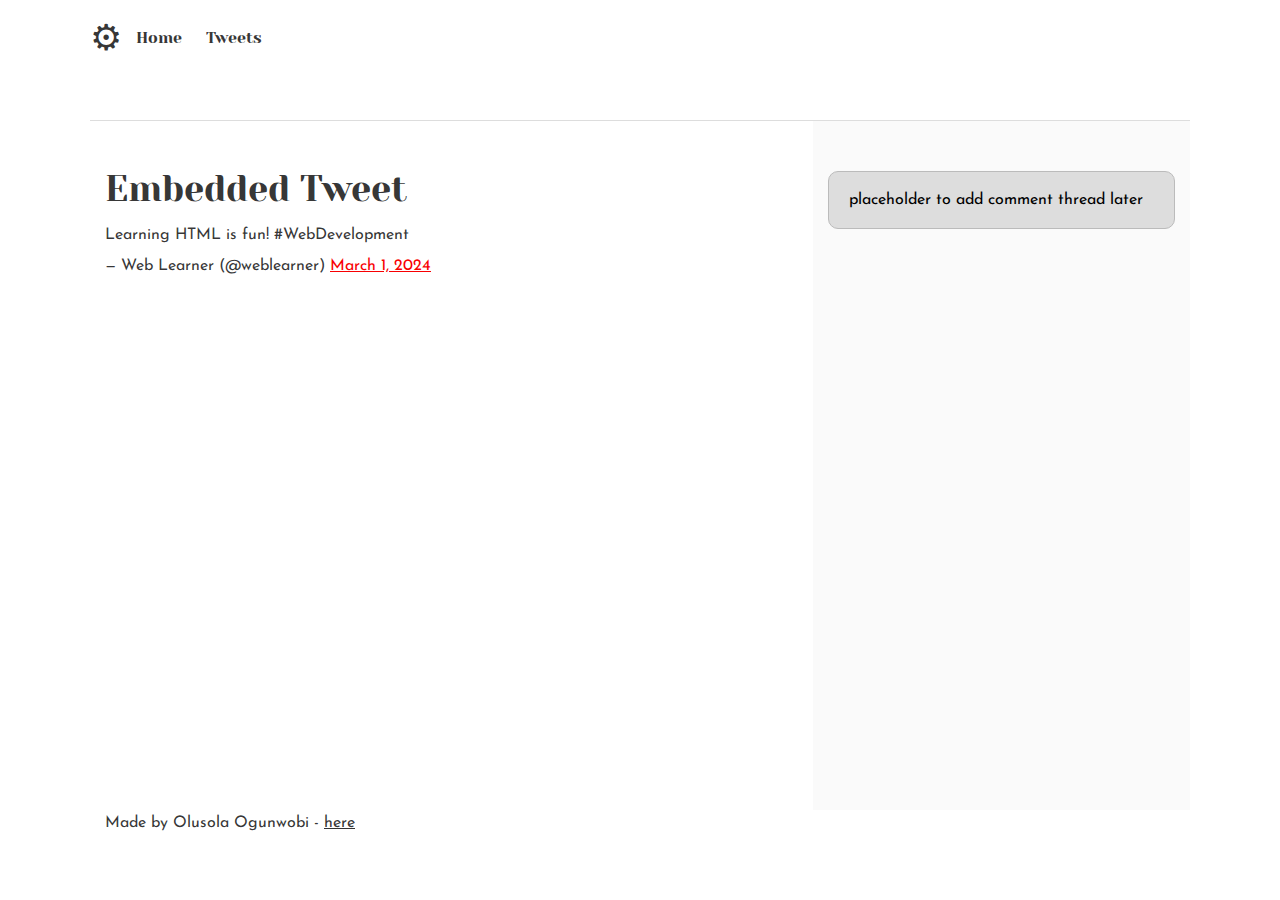
<file: css_basic/tweets.html>
<!DOCTYPE html>
<html lang="en">
<head>
  <meta charset="UTF-8">
  <title>My Tweets</title>
  <link href="base.css" rel="stylesheet">
  <link href="styles.css" rel="stylesheet">
  <meta name="viewport" content="width=device-width, initial-scale=1.0">
</head>
<body>
  <header>
    <ul>
      <li class="logo">&#9881;</li>
      <li><a href="index.html">Home</a></li>
      <li><a href="tweets.html">Tweets</a></li>
    </ul>
  </header>

  <main>
    <article>
      <h1>Embedded Tweet</h1>
      <blockquote class="twitter-tweet">
        <p lang="en" dir="ltr">Learning HTML is fun! #WebDevelopment</p>&mdash; Web Learner (@weblearner)
        <a href="https://twitter.com/weblearner/status/1234567890123456789">March 1, 2024</a>
      </blockquote>
      <script async src="https://platform.twitter.com/widgets.js" charset="utf-8"></script>
    </article>

    <aside>
      <p>placeholder to add comment thread later</p>
    </aside>
  </main>

  <footer>
    <p>Made by Olusola Ogunwobi - <a href="https://yourlink.com" target="_blank">here</a></p>
  </footer>
</body>
</html>
</file>
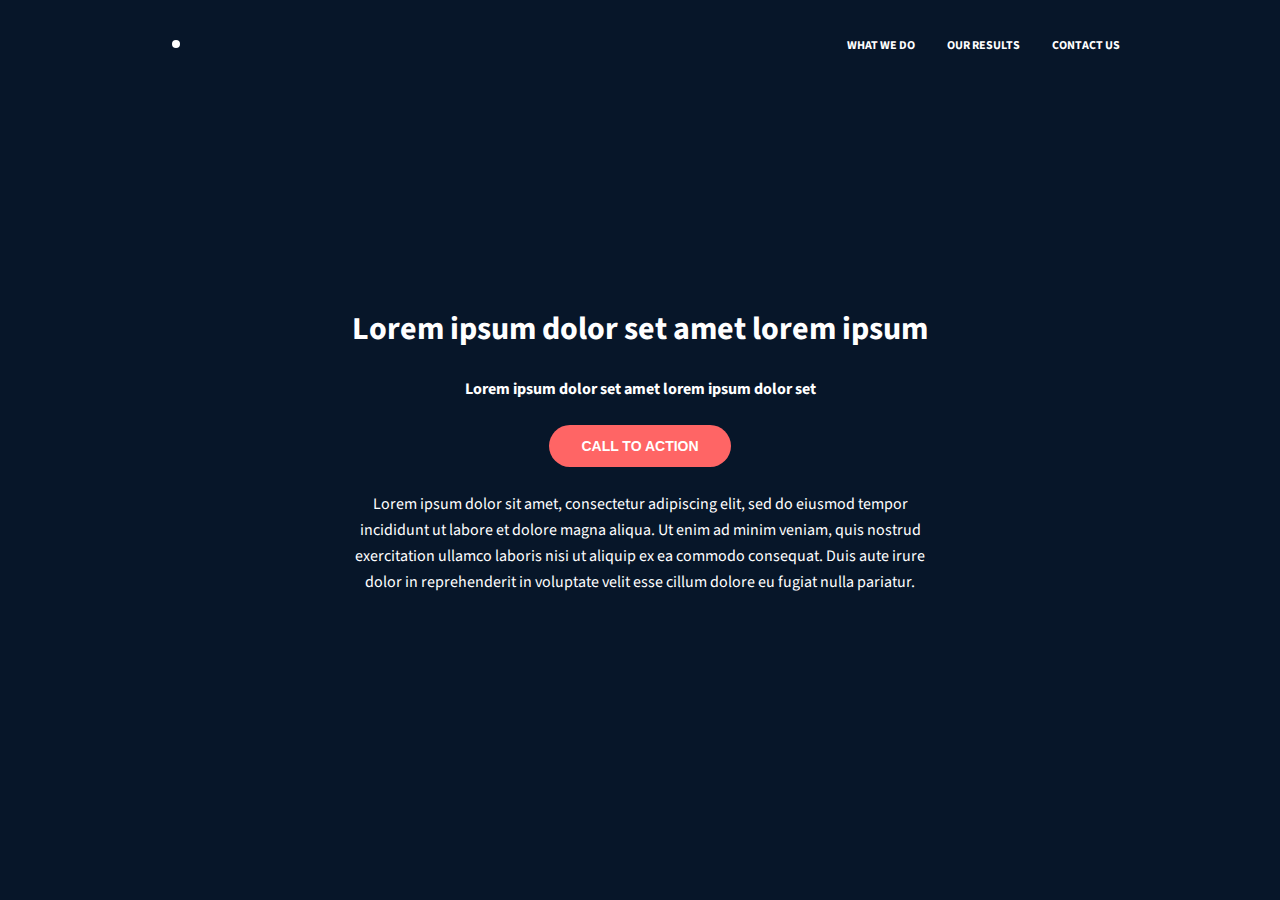
<file: headphones/0-index.html>
<!DOCTYPE html>
<html lang="en">
<head>
  <meta charset="UTF-8">
  <title>Headphones</title>
  <meta name="viewport" content="width=device-width, initial-scale=1">
  <link rel="stylesheet" href="0-styles.css">
  <!-- Google Font -->
  <link rel="preconnect" href="https://fonts.googleapis.com">
  <link rel="preconnect" href="https://fonts.gstatic.com" crossorigin>
  <link href="https://fonts.googleapis.com/css2?family=Source+Sans+Pro:wght@400;600;700&display=swap" rel="stylesheet">
</head>
<body>

  <!-- ========== HEADER ========== -->
  <header class="header">
    <div class="container">
      <!-- Logo -->
      <a href="#" class="logo" aria-label="Headphones logo">
        <span class="logo__dot"></span>
      </a>

      <!-- Navigation -->
      <nav class="nav" aria-label="Main">
        <ul class="nav__list">
          <li><a href="#">what we do</a></li>
          <li><a href="#">our results</a></li>
          <li><a href="#">contact us</a></li>
        </ul>
      </nav>
    </div>
  </header>

  <!-- ========== HERO ========== -->
  <section class="hero" aria-labelledby="hero-title">
    <div class="hero__bg" aria-hidden="true"></div>

    <div class="hero__content container">
      <h1 id="hero-title" class="hero__title">
        Lorem ipsum dolor set amet lorem ipsum
      </h1>
      <p class="hero__subtitle">
        Lorem ipsum dolor set amet lorem ipsum dolor set
      </p>

      <button class="btn" type="button">
        CALL TO ACTION
      </button>

      <p class="hero__text">
        Lorem ipsum dolor sit amet, consectetur adipiscing elit, sed do eiusmod
        tempor incididunt ut labore et dolore magna aliqua. Ut enim ad minim
        veniam, quis nostrud exercitation ullamco laboris nisi ut aliquip ex ea
        commodo consequat. Duis aute irure dolor in reprehenderit in voluptate
        velit esse cillum dolore eu fugiat nulla pariatur.
      </p>
    </div>
  </section>

</body>
</html>
</file>
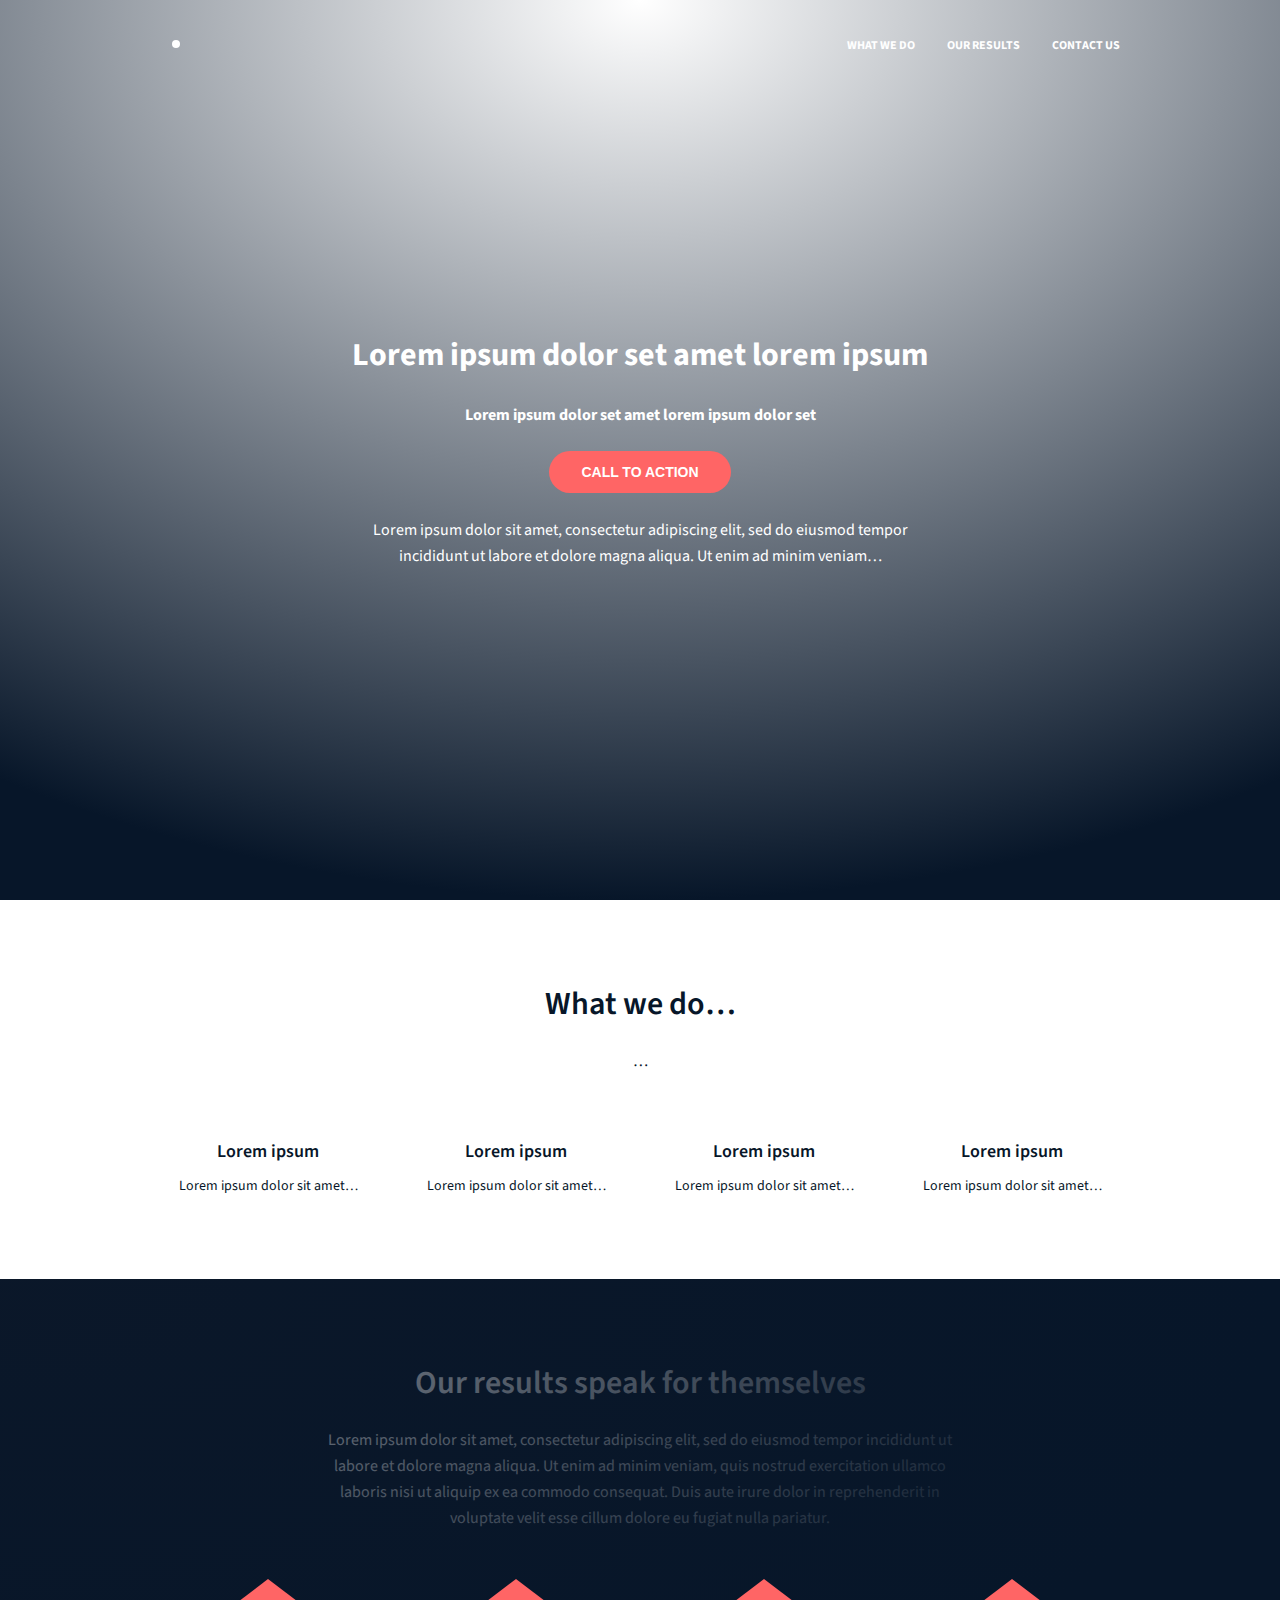
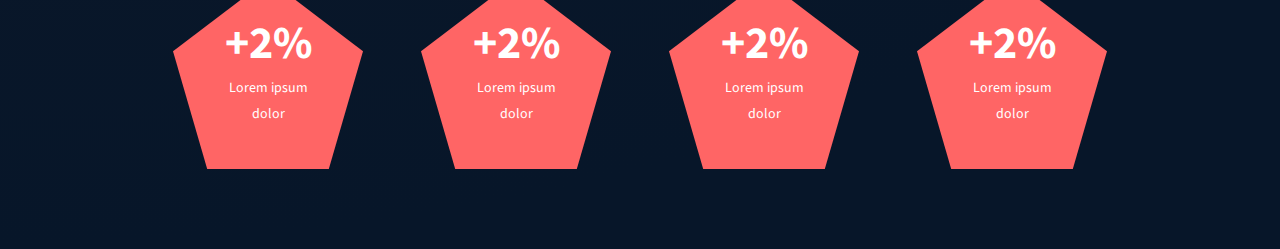
<file: headphones/2-index.html>
<!DOCTYPE html>
<html lang="en">
<head>
  <meta charset="UTF-8">
  <title>Headphones – Our results</title>
  <meta name="viewport" content="width=device-width, initial-scale=1">
  <link rel="stylesheet" href="2-styles.css">
  <link href="https://fonts.googleapis.com/css2?family=Source+Sans+Pro:wght@400;600;700&display=swap" rel="stylesheet">
</head>
<body>

  <!-- ===== HEADER (unchanged) ===== -->
  <header class="header">
    <div class="container">
      <a href="#" class="logo" aria-label="Headphones logo"><span class="logo__dot"></span></a>
      <nav class="nav" aria-label="Main">
        <ul class="nav__list">
          <li><a href="#">what we do</a></li>
          <li><a href="#">our results</a></li>
          <li><a href="#">contact us</a></li>
        </ul>
      </nav>
    </div>
  </header>

  <!-- ===== HERO (unchanged) ===== -->
  <section class="hero" aria-labelledby="hero-title">
    <div class="hero__bg"></div>
    <div class="hero__content container">
      <h1 id="hero-title" class="hero__title">Lorem ipsum dolor set amet lorem ipsum</h1>
      <p class="hero__subtitle">Lorem ipsum dolor set amet lorem ipsum dolor set</p>
      <button class="btn" type="button">CALL TO ACTION</button>
      <p class="hero__text">Lorem ipsum dolor sit amet, consectetur adipiscing elit, sed do eiusmod tempor incididunt ut labore et dolore magna aliqua. Ut enim ad minim veniam…</p>
    </div>
  </section>

  <!-- ===== WHAT WE DO (4 cards) ===== -->
  <section class="section what" aria-labelledby="what-title">
    <div class="container">
      <h2 id="what-title" class="section__title">What we do…</h2>
      <p class="section__text">…</p>
      <ul class="features">
        <li class="feature"><span class="icon icon--sound"></span><h3>Lorem ipsum</h3><p>Lorem ipsum dolor sit amet…</p></li>
        <li class="feature"><span class="icon icon--video"></span><h3>Lorem ipsum</h3><p>Lorem ipsum dolor sit amet…</p></li>
        <li class="feature"><span class="icon icon--music"></span><h3>Lorem ipsum</h3><p>Lorem ipsum dolor sit amet…</p></li>
        <li class="feature"><span class="icon icon--hearing"></span><h3>Lorem ipsum</h3><p>Lorem ipsum dolor sit amet…</p></li>
      </ul>
    </div>
  </section>

  <!-- ===== OUR RESULTS ===== -->
  <section class="section results" aria-labelledby="results-title">
    <div class="container">
      <h2 id="results-title" class="section__title">Our results speak for themselves</h2>
      <p class="section__text">
        Lorem ipsum dolor sit amet, consectetur adipiscing elit, sed do eiusmod tempor incididunt ut labore et dolore magna aliqua. Ut enim ad minim veniam, quis nostrud exercitation ullamco laboris nisi ut aliquip ex ea commodo consequat. Duis aute irure dolor in reprehenderit in voluptate velit esse cillum dolore eu fugiat nulla pariatur.
      </p>

      <ul class="results-grid" role="list">
        <li class="result">
          <div class="pentagon">
            <span class="result__number">+2%</span>
            <span class="result__label">Lorem ipsum dolor</span>
          </div>
        </li>
        <li class="result">
          <div class="pentagon">
            <span class="result__number">+2%</span>
            <span class="result__label">Lorem ipsum dolor</span>
          </div>
        </li>
        <li class="result">
          <div class="pentagon">
            <span class="result__number">+2%</span>
            <span class="result__label">Lorem ipsum dolor</span>
          </div>
        </li>
        <li class="result">
          <div class="pentagon">
            <span class="result__number">+2%</span>
            <span class="result__label">Lorem ipsum dolor</span>
          </div>
        </li>
      </ul>
    </div>
  </section>

</body>
</html>
</file>
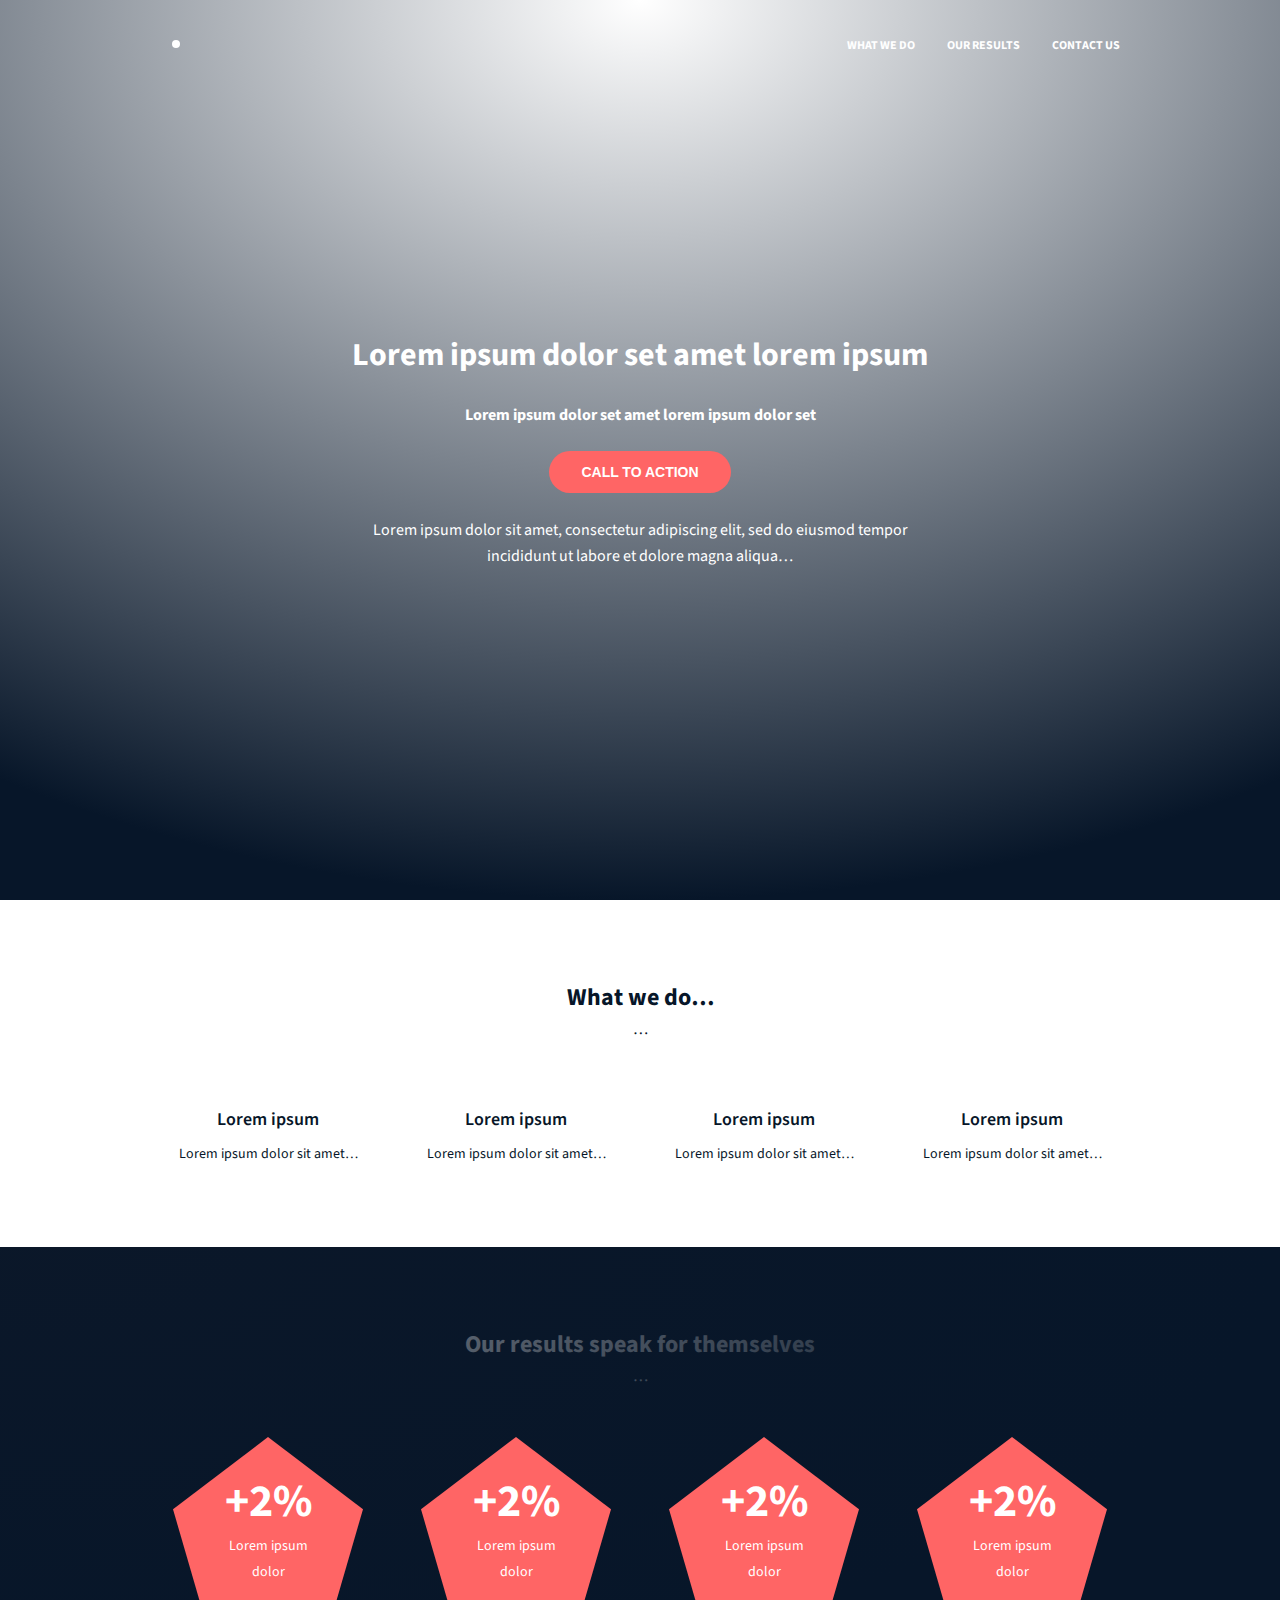
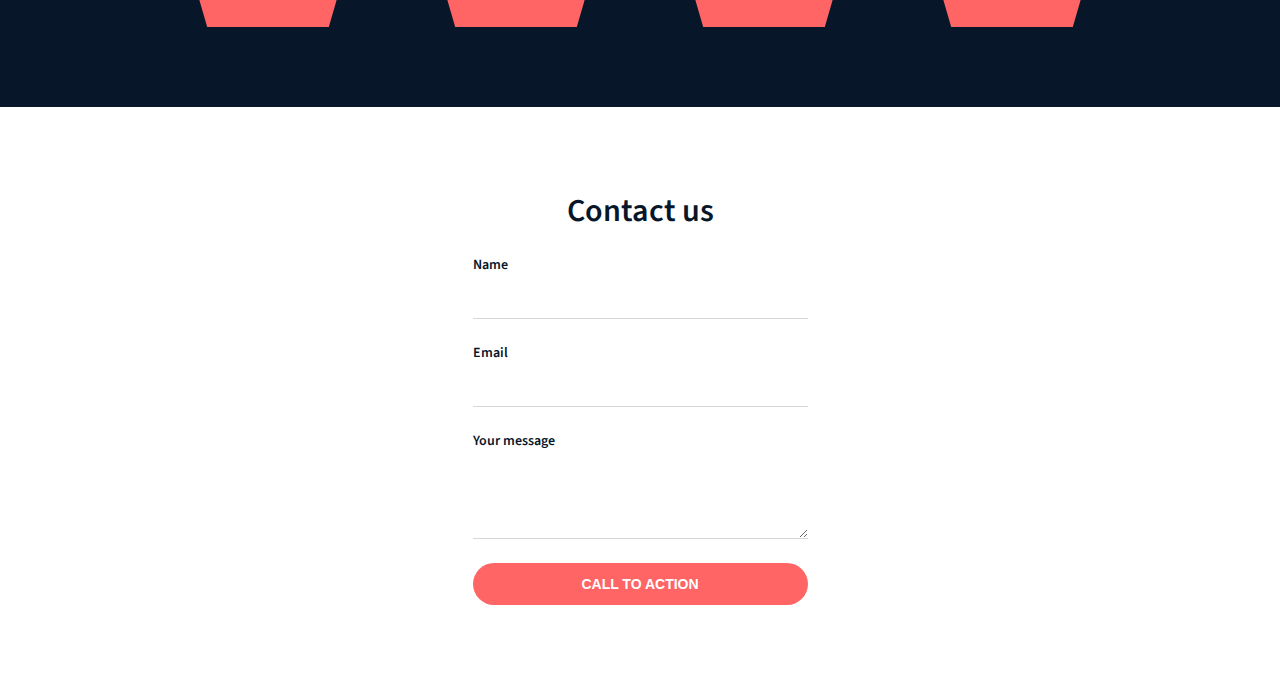
<file: headphones/3-index.html>
<!DOCTYPE html>
<html lang="en">
<head>
  <meta charset="UTF-8">
  <title>Headphones – Contact us</title>
  <meta name="viewport" content="width=device-width, initial-scale=1">
  <link rel="stylesheet" href="3-styles.css">
  <link href="https://fonts.googleapis.com/css2?family=Source+Sans+Pro:wght@400;600;700&display=swap" rel="stylesheet">
</head>
<body>

  <!-- ===== HEADER ===== -->
  <header class="header">
    <div class="container">
      <a href="#" class="logo" aria-label="Headphones logo"><span class="logo__dot"></span></a>
      <nav class="nav" aria-label="Main">
        <ul class="nav__list">
          <li><a href="#">what we do</a></li>
          <li><a href="#">our results</a></li>
          <li><a href="#">contact us</a></li>
        </ul>
      </nav>
    </div>
  </header>

  <!-- ===== HERO (unchanged) ===== -->
  <section class="hero" aria-labelledby="hero-title">
    <div class="hero__bg"></div>
    <div class="hero__content container">
      <h1 id="hero-title">Lorem ipsum dolor set amet lorem ipsum</h1>
      <p class="hero__subtitle">Lorem ipsum dolor set amet lorem ipsum dolor set</p>
      <button class="btn" type="button">CALL TO ACTION</button>
      <p class="hero__text">Lorem ipsum dolor sit amet, consectetur adipiscing elit, sed do eiusmod tempor incididunt ut labore et dolore magna aliqua…</p>
    </div>
  </section>

  <!-- ===== WHAT WE DO ===== -->
  <section class="section what" aria-labelledby="what-title">
    <div class="container">
      <h2 id="what-title">What we do…</h2>
      <p class="section__text">…</p>
      <ul class="features">
        <li class="feature"><span class="icon icon--sound"></span><h3>Lorem ipsum</h3><p>Lorem ipsum dolor sit amet…</p></li>
        <li class="feature"><span class="icon icon--video"></span><h3>Lorem ipsum</h3><p>Lorem ipsum dolor sit amet…</p></li>
        <li class="feature"><span class="icon icon--music"></span><h3>Lorem ipsum</h3><p>Lorem ipsum dolor sit amet…</p></li>
        <li class="feature"><span class="icon icon--hearing"></span><h3>Lorem ipsum</h3><p>Lorem ipsum dolor sit amet…</p></li>
      </ul>
    </div>
  </section>

  <!-- ===== OUR RESULTS ===== -->
  <section class="section results" aria-labelledby="results-title">
    <div class="container">
      <h2 id="results-title">Our results speak for themselves</h2>
      <p class="section__text">…</p>
      <ul class="results-grid">
        <li class="result"><div class="pentagon"><span class="result__number">+2%</span><span class="result__label">Lorem ipsum dolor</span></div></li>
        <li class="result"><div class="pentagon"><span class="result__number">+2%</span><span class="result__label">Lorem ipsum dolor</span></div></li>
        <li class="result"><div class="pentagon"><span class="result__number">+2%</span><span class="result__label">Lorem ipsum dolor</span></div></li>
        <li class="result"><div class="pentagon"><span class="result__number">+2%</span><span class="result__label">Lorem ipsum dolor</span></div></li>
      </ul>
    </div>
  </section>

  <!-- ===== CONTACT US ===== -->
  <section class="section contact" aria-labelledby="contact-title">
    <div class="container">
      <h2 id="contact-title" class="section__title">Contact us</h2>

      <form class="contact__form" action="#" method="post">
        <div class="field">
          <label for="name">Name</label>
          <input id="name" name="name" type="text" required>
        </div>

        <div class="field">
          <label for="email">Email</label>
          <input id="email" name="email" type="email" required>
        </div>

        <div class="field">
          <label for="message">Your message</label>
          <textarea id="message" name="message" rows="3" required></textarea>
        </div>

        <button class="btn" type="submit">CALL TO ACTION</button>
      </form>
    </div>
  </section>

</body>
</html>
</file>
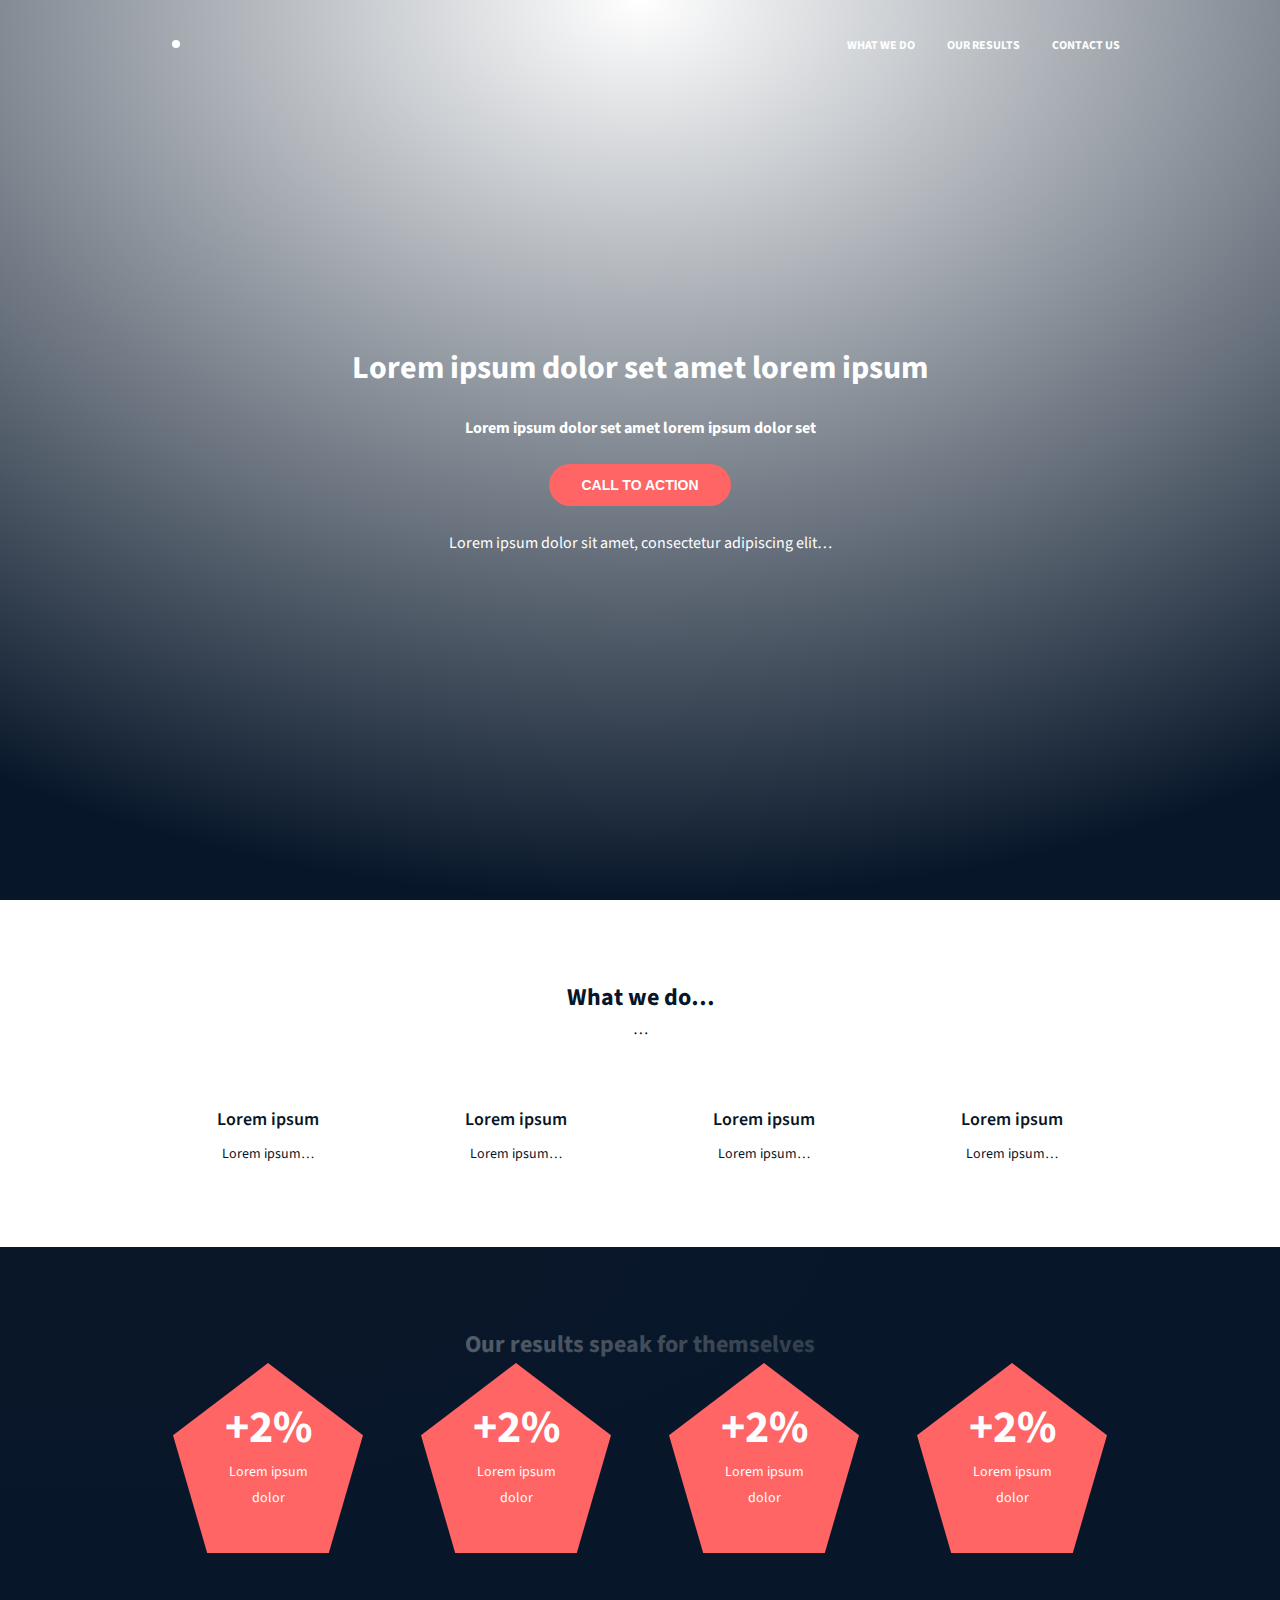
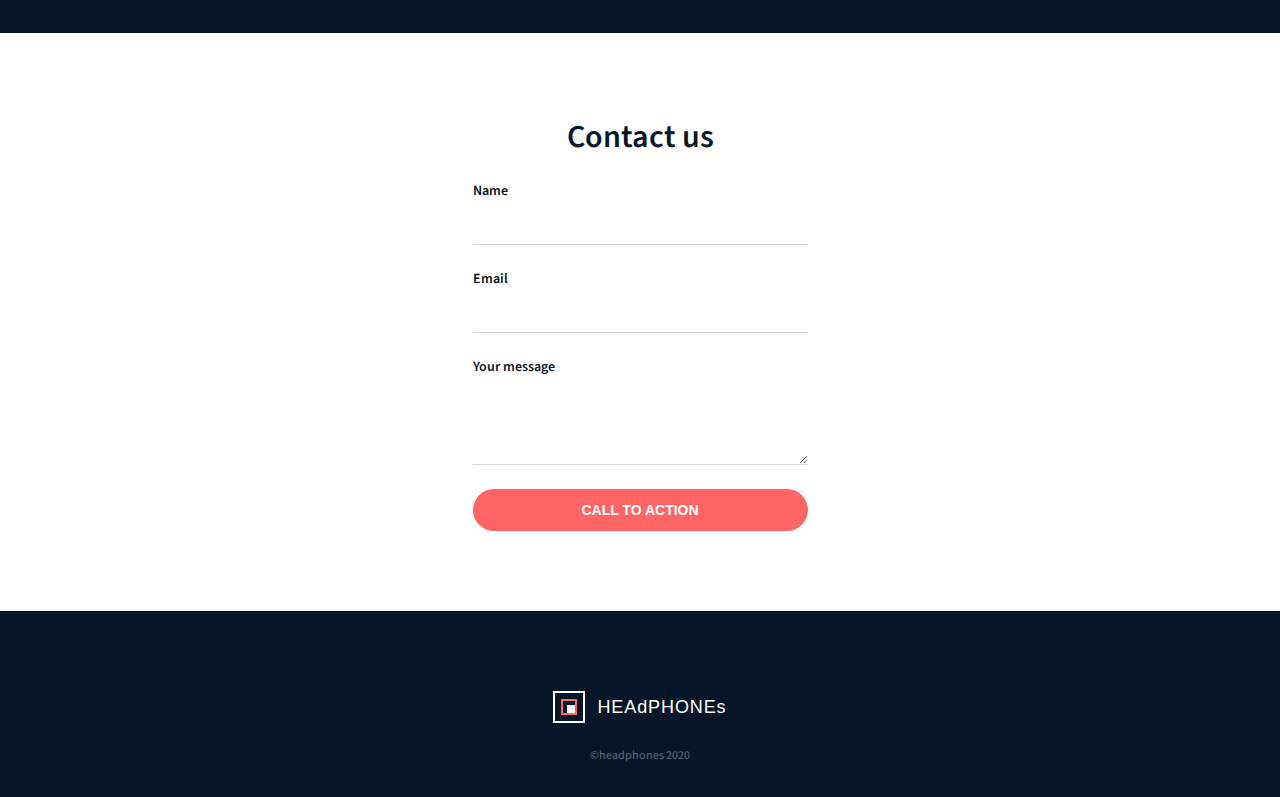
<file: headphones/4-index.html>
<!DOCTYPE html>
<html lang="en">
<head>
  <meta charset="UTF-8">
  <title>Headphones – Full Landing Page</title>
  <meta name="viewport" content="width=device-width, initial-scale=1">
  <link rel="stylesheet" href="4-styles.css">
  <link href="https://fonts.googleapis.com/css2?family=Source+Sans+Pro:wght@400;600;700&family=Spin+Cycle+OT&display=swap" rel="stylesheet">
</head>
<body>

  <!-- ===== HEADER ===== -->
  <header class="header">
    <div class="container">
      <a href="#" class="logo" aria-label="Headphones logo"><span class="logo__dot"></span></a>
      <nav class="nav" aria-label="Main">
        <ul class="nav__list">
          <li><a href="#">what we do</a></li>
          <li><a href="#">our results</a></li>
          <li><a href="#">contact us</a></li>
        </ul>
      </nav>
    </div>
  </header>

  <!-- ===== HERO ===== -->
  <section class="hero" aria-labelledby="hero-title">
    <div class="hero__bg"></div>
    <div class="hero__content container">
      <h1 id="hero-title">Lorem ipsum dolor set amet lorem ipsum</h1>
      <p class="hero__subtitle">Lorem ipsum dolor set amet lorem ipsum dolor set</p>
      <button class="btn" type="button">CALL TO ACTION</button>
      <p class="hero__text">Lorem ipsum dolor sit amet, consectetur adipiscing elit…</p>
    </div>
  </section>

  <!-- ===== WHAT WE DO ===== -->
  <section class="section what" aria-labelledby="what-title">
    <div class="container">
      <h2 id="what-title">What we do…</h2>
      <p class="section__text">…</p>
      <ul class="features">
        <li class="feature"><span class="icon icon--sound"></span><h3>Lorem ipsum</h3><p>Lorem ipsum…</p></li>
        <li class="feature"><span class="icon icon--video"></span><h3>Lorem ipsum</h3><p>Lorem ipsum…</p></li>
        <li class="feature"><span class="icon icon--music"></span><h3>Lorem ipsum</h3><p>Lorem ipsum…</p></li>
        <li class="feature"><span class="icon icon--hearing"></span><h3>Lorem ipsum</h3><p>Lorem ipsum…</p></li>
      </ul>
    </div>
  </section>

  <!-- ===== OUR RESULTS ===== -->
  <section class="section results" aria-labelledby="results-title">
    <div class="container">
      <h2 id="results-title">Our results speak for themselves</h2>
      <ul class="results-grid">
        <li class="result"><div class="pentagon"><span class="result__number">+2%</span><span class="result__label">Lorem ipsum dolor</span></div></li>
        <li class="result"><div class="pentagon"><span class="result__number">+2%</span><span class="result__label">Lorem ipsum dolor</span></div></li>
        <li class="result"><div class="pentagon"><span class="result__number">+2%</span><span class="result__label">Lorem ipsum dolor</span></div></li>
        <li class="result"><div class="pentagon"><span class="result__number">+2%</span><span class="result__label">Lorem ipsum dolor</span></div></li>
      </ul>
    </div>
  </section>

  <!-- ===== CONTACT US ===== -->
  <section class="section contact" aria-labelledby="contact-title">
    <div class="container">
      <h2 id="contact-title" class="section__title">Contact us</h2>
      <form class="contact__form" action="#" method="post">
        <div class="field"><label for="name">Name</label><input id="name" name="name" type="text" required></div>
        <div class="field"><label for="email">Email</label><input id="email" name="email" type="email" required></div>
        <div class="field"><label for="message">Your message</label><textarea id="message" name="message" rows="3" required></textarea></div>
        <button class="btn" type="submit">CALL TO ACTION</button>
      </form>
    </div>
  </section>

  <!-- ===== FOOTER ===== -->
  <footer class="footer">
    <div class="container">
      <a href="#" class="footer__logo" aria-label="Headphones logo">
        <span class="footer__logo-icon"></span>
        <span class="footer__logo-text">HEAdPHONEs</span>
      </a>

      <p class="footer__copyright">©headphones 2020</p>
    </div>
  </footer>

</body>
</html>
</file>
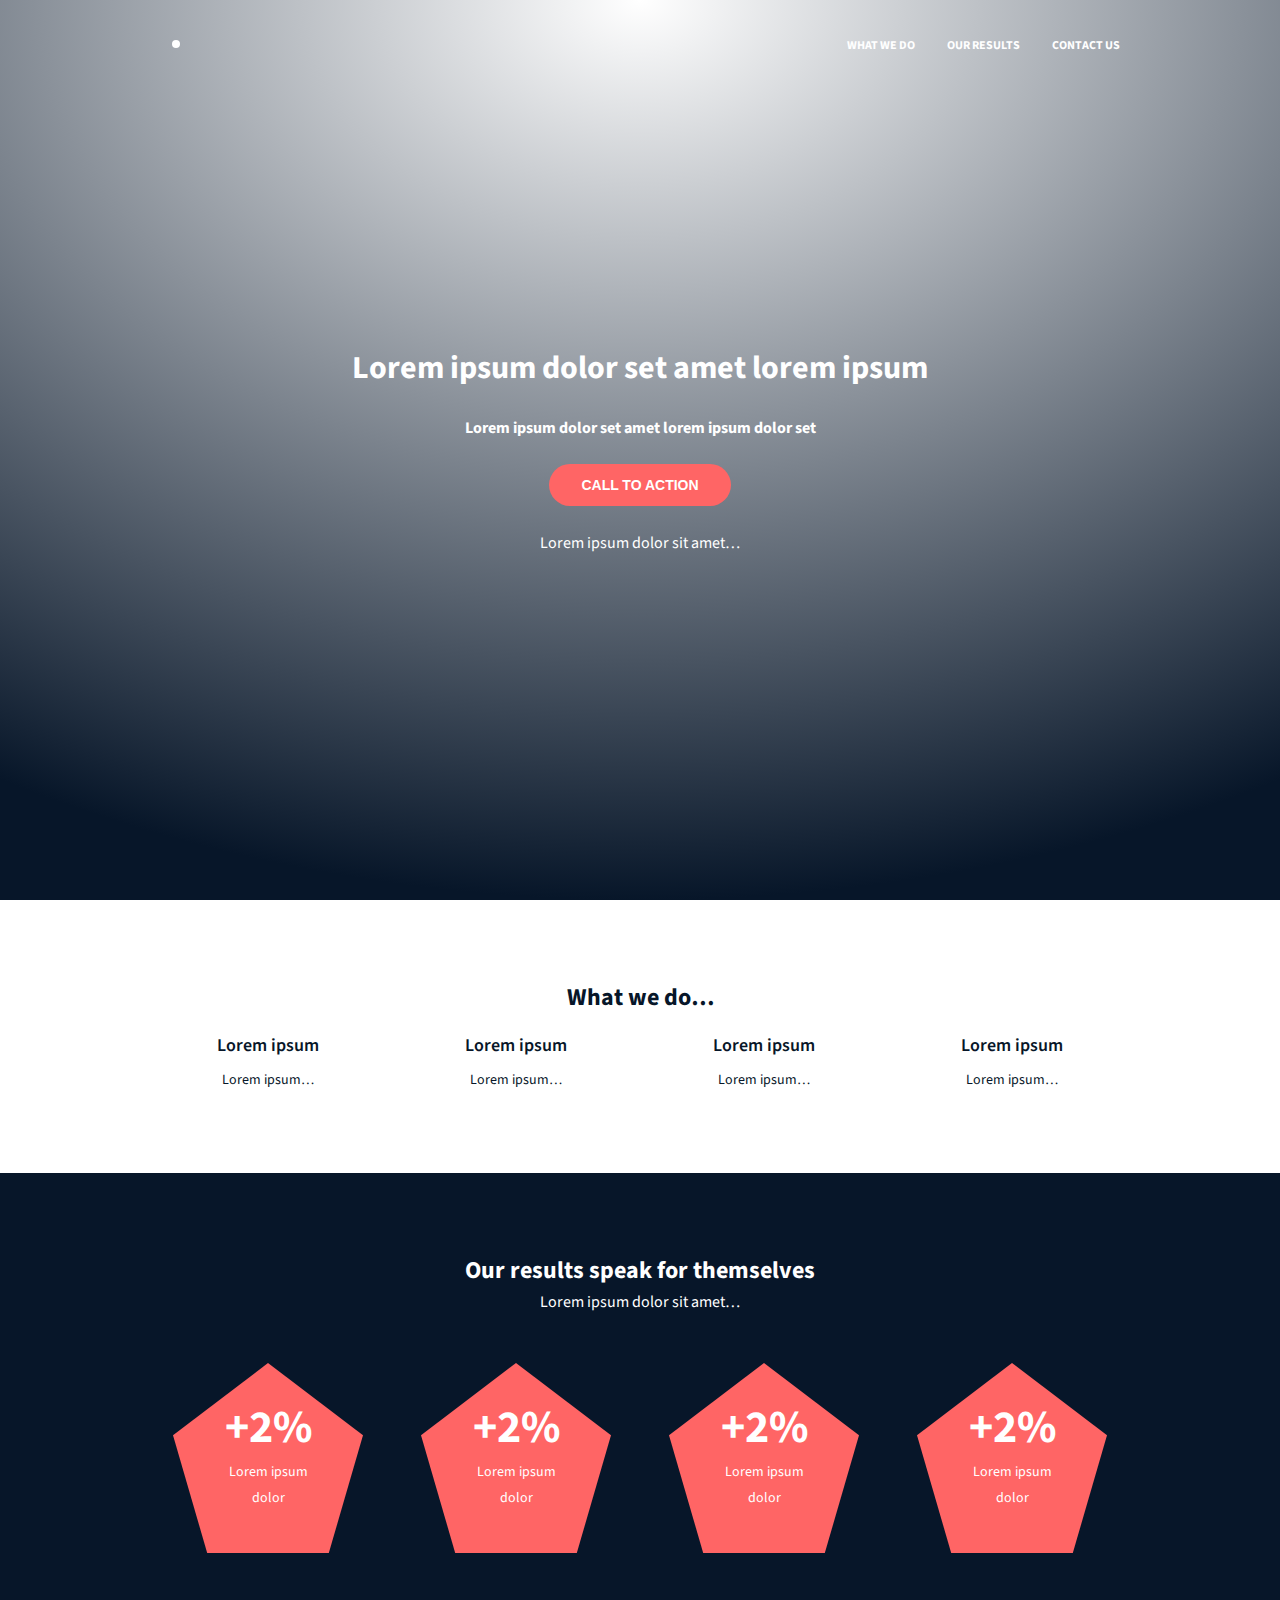
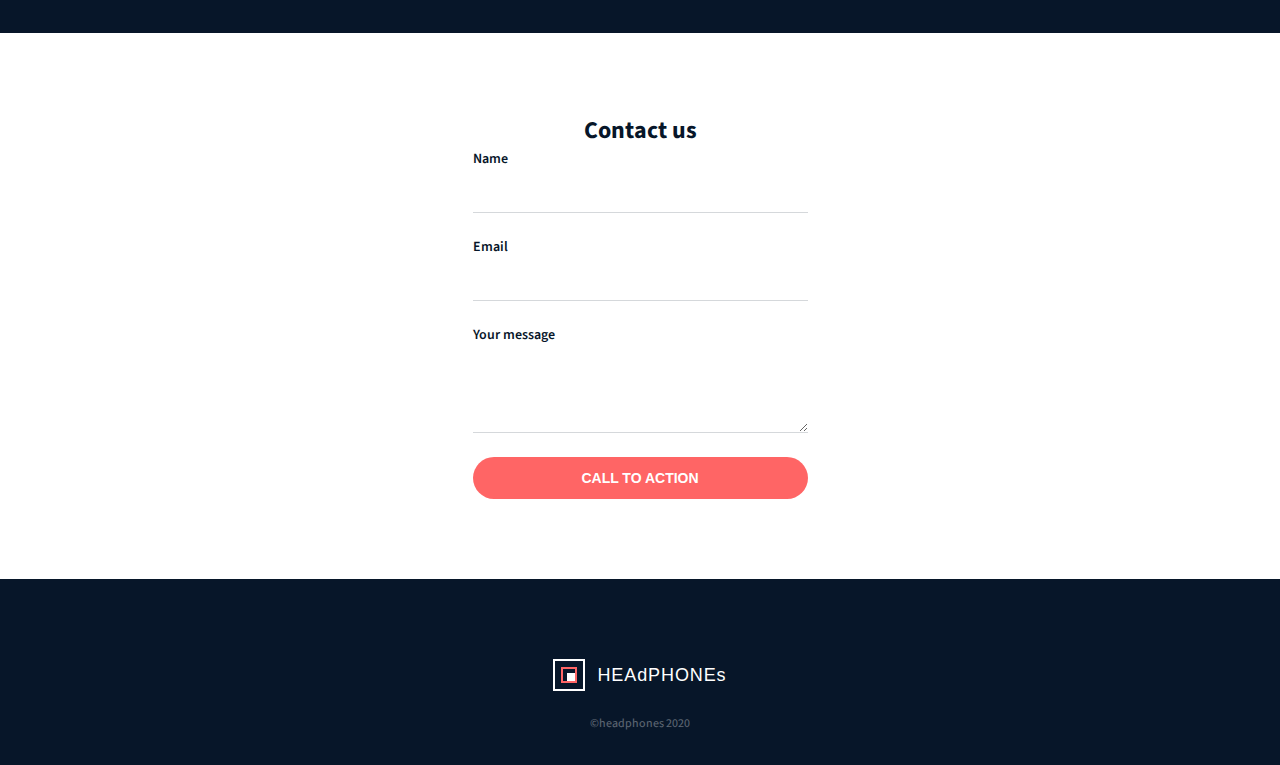
<file: headphones/6-index.html>
<!DOCTYPE html>
<html lang="en">
<head>
  <meta charset="UTF-8">
  <title>Headphones – Pure-CSS Pentagons</title>
  <meta name="viewport" content="width=device-width, initial-scale=1">
  <link rel="stylesheet" href="6-styles.css">
  <link href="https://fonts.googleapis.com/css2?family=Source+Sans+Pro:wght@400;600;700&family=Spin+Cycle+OT&display=swap" rel="stylesheet">
</head>
<body>

  <!-- ===== HEADER ===== -->
  <header class="header">
    <div class="container">
      <a href="#" class="logo" aria-label="Headphones logo"><span class="logo__dot"></span></a>
      <nav class="nav" aria-label="Main">
        <ul class="nav__list">
          <li><a href="#">what we do</a></li>
          <li><a href="#">our results</a></li>
          <li><a href="#">contact us</a></li>
        </ul>
      </nav>
    </div>
  </header>

  <!-- ===== HERO ===== -->
  <section class="hero" aria-labelledby="hero-title">
    <div class="hero__bg"></div>
    <div class="hero__content container">
      <h1 id="hero-title">Lorem ipsum dolor set amet lorem ipsum</h1>
      <p class="hero__subtitle">Lorem ipsum dolor set amet lorem ipsum dolor set</p>
      <button class="btn" type="button">CALL TO ACTION</button>
      <p class="hero__text">Lorem ipsum dolor sit amet…</p>
    </div>
  </section>

  <!-- ===== WHAT WE DO ===== -->
  <section class="section what" aria-labelledby="what-title">
    <div class="container">
      <h2 id="what-title">What we do…</h2>
      <ul class="features">
        <li class="feature"><span class="icon icon--sound"></span><h3>Lorem ipsum</h3><p>Lorem ipsum…</p></li>
        <li class="feature"><span class="icon icon--video"></span><h3>Lorem ipsum</h3><p>Lorem ipsum…</p></li>
        <li class="feature"><span class="icon icon--music"></span><h3>Lorem ipsum</h3><p>Lorem ipsum…</p></li>
        <li class="feature"><span class="icon icon--hearing"></span><h3>Lorem ipsum</h3><p>Lorem ipsum…</p></li>
      </ul>
    </div>
  </section>

  <!-- ===== OUR RESULTS (no images) ===== -->
  <section class="section results" aria-labelledby="results-title">
    <div class="container">
      <h2 id="results-title">Our results speak for themselves</h2>
      <p class="section__text">Lorem ipsum dolor sit amet…</p>

      <ul class="results-grid">
        <li class="result">
          <div class="pentagon">
            <span class="result__number">+2%</span>
            <span class="result__label">Lorem ipsum dolor</span>
          </div>
        </li>
        <li class="result">
          <div class="pentagon">
            <span class="result__number">+2%</span>
            <span class="result__label">Lorem ipsum dolor</span>
          </div>
        </li>
        <li class="result">
          <div class="pentagon">
            <span class="result__number">+2%</span>
            <span class="result__label">Lorem ipsum dolor</span>
          </div>
        </li>
        <li class="result">
          <div class="pentagon">
            <span class="result__number">+2%</span>
            <span class="result__label">Lorem ipsum dolor</span>
          </div>
        </li>
      </ul>
    </div>
  </section>

  <!-- ===== CONTACT US ===== -->
  <section class="section contact" aria-labelledby="contact-title">
    <div class="container">
      <h2 id="contact-title">Contact us</h2>
      <form class="contact__form" action="#" method="post">
        <div class="field"><label for="name">Name</label><input id="name" name="name" type="text" required></div>
        <div class="field"><label for="email">Email</label><input id="email" name="email" type="email" required></div>
        <div class="field"><label for="message">Your message</label><textarea id="message" name="message" rows="3" required></textarea></div>
        <button class="btn" type="submit">CALL TO ACTION</button>
      </form>
    </div>
  </section>

  <!-- ===== FOOTER ===== -->
  <footer class="footer">
    <div class="container">
      <a href="#" class="footer__logo" aria-label="Headphones logo">
        <span class="footer__logo-icon"></span>
        <span class="footer__logo-text">HEAdPHONEs</span>
      </a>

      <p class="footer__copyright">©headphones 2020</p>
    </div>
  </footer>

</body>
</html>
</file>
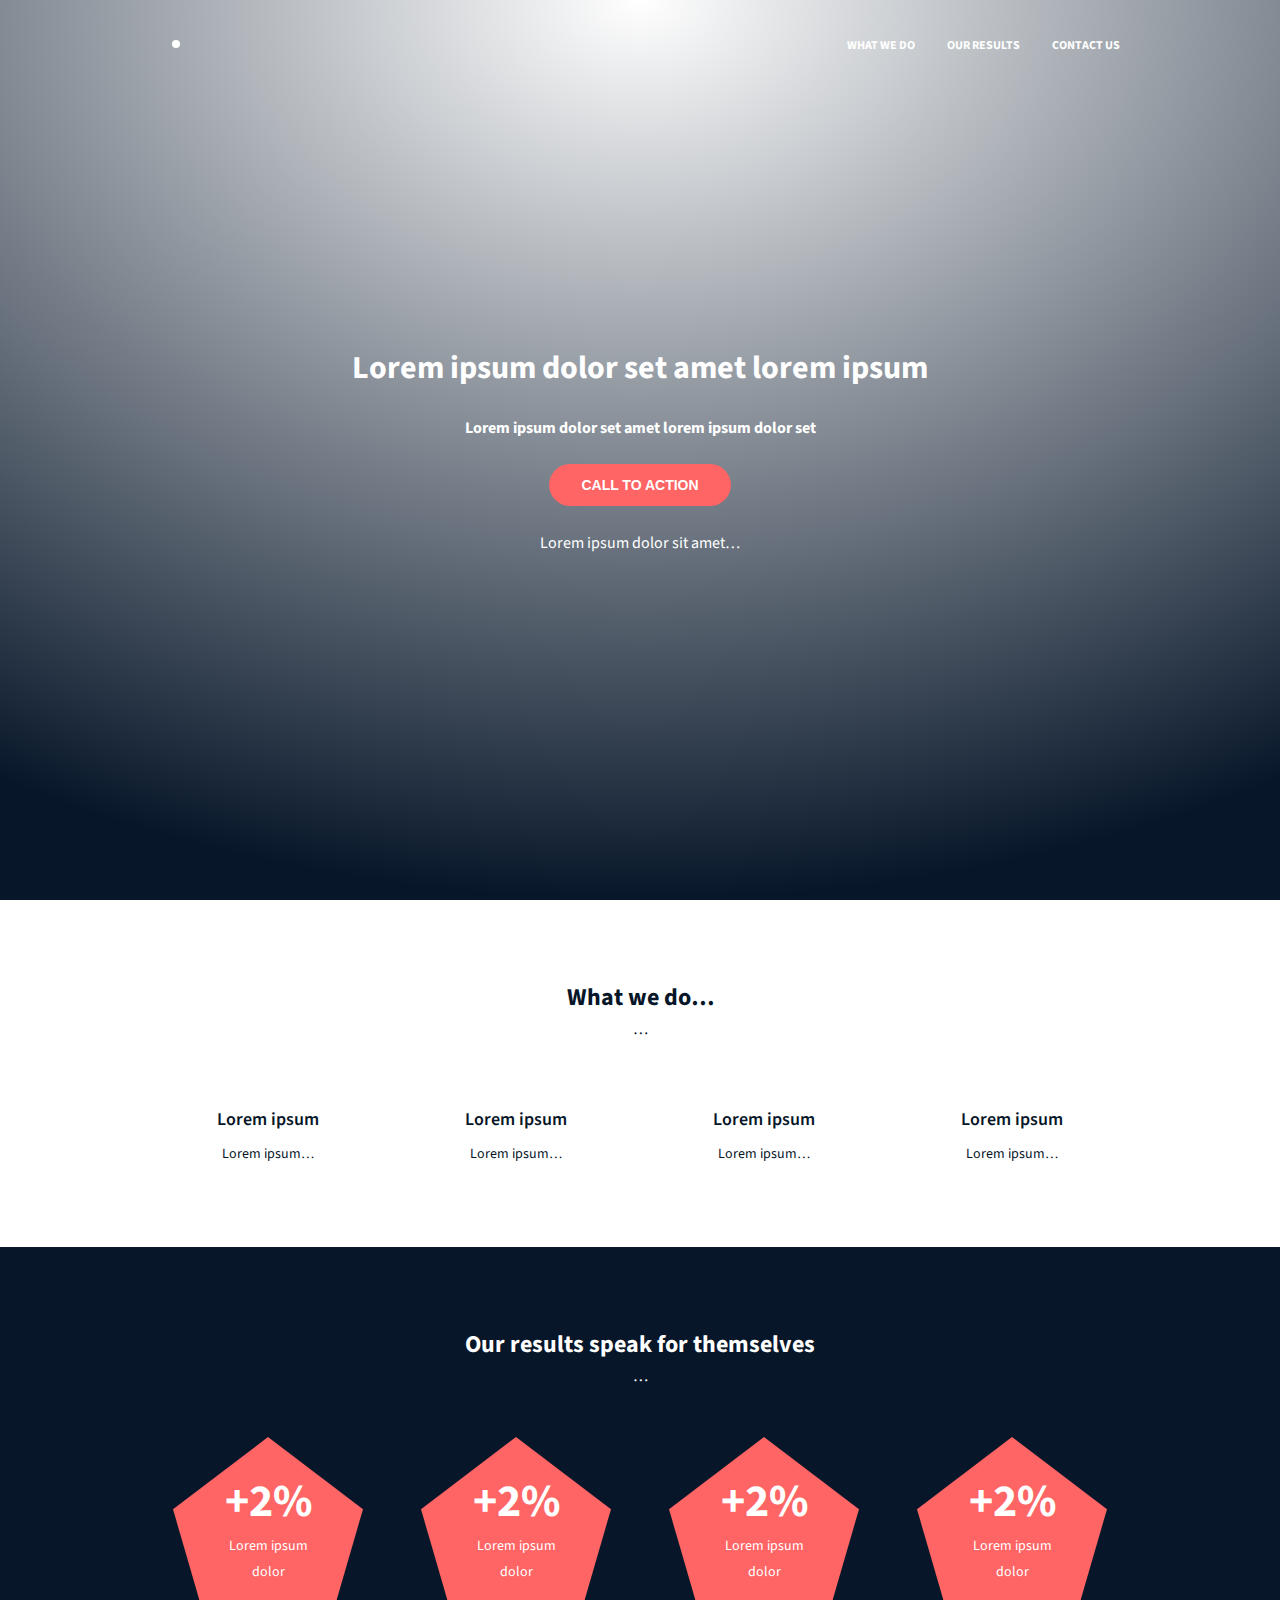
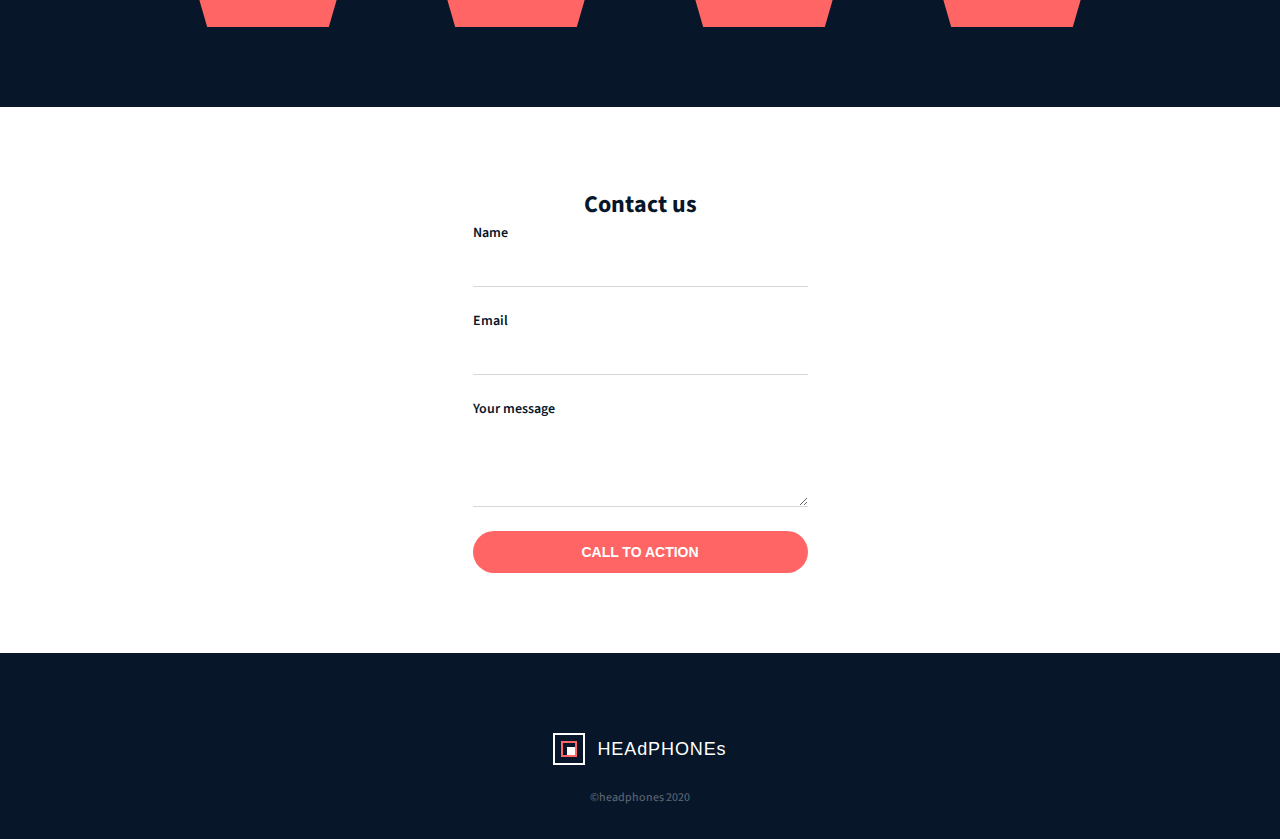
<file: headphones/7-index.html>
<!DOCTYPE html>
<html lang="en">
<head>
  <meta charset="UTF-8">
  <title>Headphones – Animations</title>
  <meta name="viewport" content="width=device-width, initial-scale=1">
  <link rel="stylesheet" href="7-styles.css">
  <link href="https://fonts.googleapis.com/css2?family=Source+Sans+Pro:wght@400;600;700&family=Spin+Cycle+OT&display=swap" rel="stylesheet">
</head>
<body>

  <!-- ===== HEADER ===== -->
  <header class="header">
    <div class="container">
      <a href="#" class="logo" aria-label="Headphones logo"><span class="logo__dot"></span></a>
      <nav class="nav" aria-label="Main">
        <ul class="nav__list">
          <li><a href="#">what we do</a></li>
          <li><a href="#">our results</a></li>
          <li><a href="#">contact us</a></li>
        </ul>
      </nav>
    </div>
  </header>

  <!-- ===== HERO ===== -->
  <section class="hero" aria-labelledby="hero-title">
    <div class="hero__bg"></div>
    <div class="hero__content container">
      <h1 id="hero-title">Lorem ipsum dolor set amet lorem ipsum</h1>
      <p class="hero__subtitle">Lorem ipsum dolor set amet lorem ipsum dolor set</p>
      <button class="btn" type="button">CALL TO ACTION</button>
      <p class="hero__text">Lorem ipsum dolor sit amet…</p>
    </div>
  </section>

  <!-- ===== WHAT WE DO (with icon animation) ===== -->
  <section class="section what" aria-labelledby="what-title">
    <div class="container">
      <h2 id="what-title">What we do…</h2>
      <p class="section__text">…</p>
      <ul class="features">
        <li class="feature"><span class="icon icon--sound"></span><h3>Lorem ipsum</h3><p>Lorem ipsum…</p></li>
        <li class="feature"><span class="icon icon--video"></span><h3>Lorem ipsum</h3><p>Lorem ipsum…</p></li>
        <li class="feature"><span class="icon icon--music"></span><h3>Lorem ipsum</h3><p>Lorem ipsum…</p></li>
        <li class="feature"><span class="icon icon--hearing"></span><h3>Lorem ipsum</h3><p>Lorem ipsum…</p></li>
      </ul>
    </div>
  </section>

  <!-- ===== OUR RESULTS (with hover & pulse) ===== -->
  <section class="section results" aria-labelledby="results-title">
    <div class="container">
      <h2 id="results-title">Our results speak for themselves</h2>
      <p class="section__text">…</p>

      <ul class="results-grid">
        <li class="result"><div class="pentagon"><span class="result__number">+2%</span><span class="result__label">Lorem ipsum dolor</span></div></li>
        <li class="result"><div class="pentagon"><span class="result__number">+2%</span><span class="result__label">Lorem ipsum dolor</span></div></li>
        <li class="result"><div class="pentagon"><span class="result__number">+2%</span><span class="result__label">Lorem ipsum dolor</span></div></li>
        <li class="result"><div class="pentagon"><span class="result__number">+2%</span><span class="result__label">Lorem ipsum dolor</span></div></li>
      </ul>
    </div>
  </section>

  <!-- ===== CONTACT US ===== -->
  <section class="section contact" aria-labelledby="contact-title">
    <div class="container">
      <h2 id="contact-title">Contact us</h2>
      <form class="contact__form" action="#" method="post">
        <div class="field"><label for="name">Name</label><input id="name" name="name" type="text" required></div>
        <div class="field"><label for="email">Email</label><input id="email" name="email" type="email" required></div>
        <div class="field"><label for="message">Your message</label><textarea id="message" name="message" rows="3" required></textarea></div>
        <button class="btn" type="submit">CALL TO ACTION</button>
      </form>
    </div>
  </section>

  <!-- ===== FOOTER ===== -->
  <footer class="footer">
    <div class="container">
      <a href="#" class="footer__logo" aria-label="Headphones logo">
        <span class="footer__logo-icon"></span>
        <span class="footer__logo-text">HEAdPHONEs</span>
      </a>
      <p class="footer__copyright">©headphones 2020</p>
    </div>
  </footer>

</body>
</html>
</file>
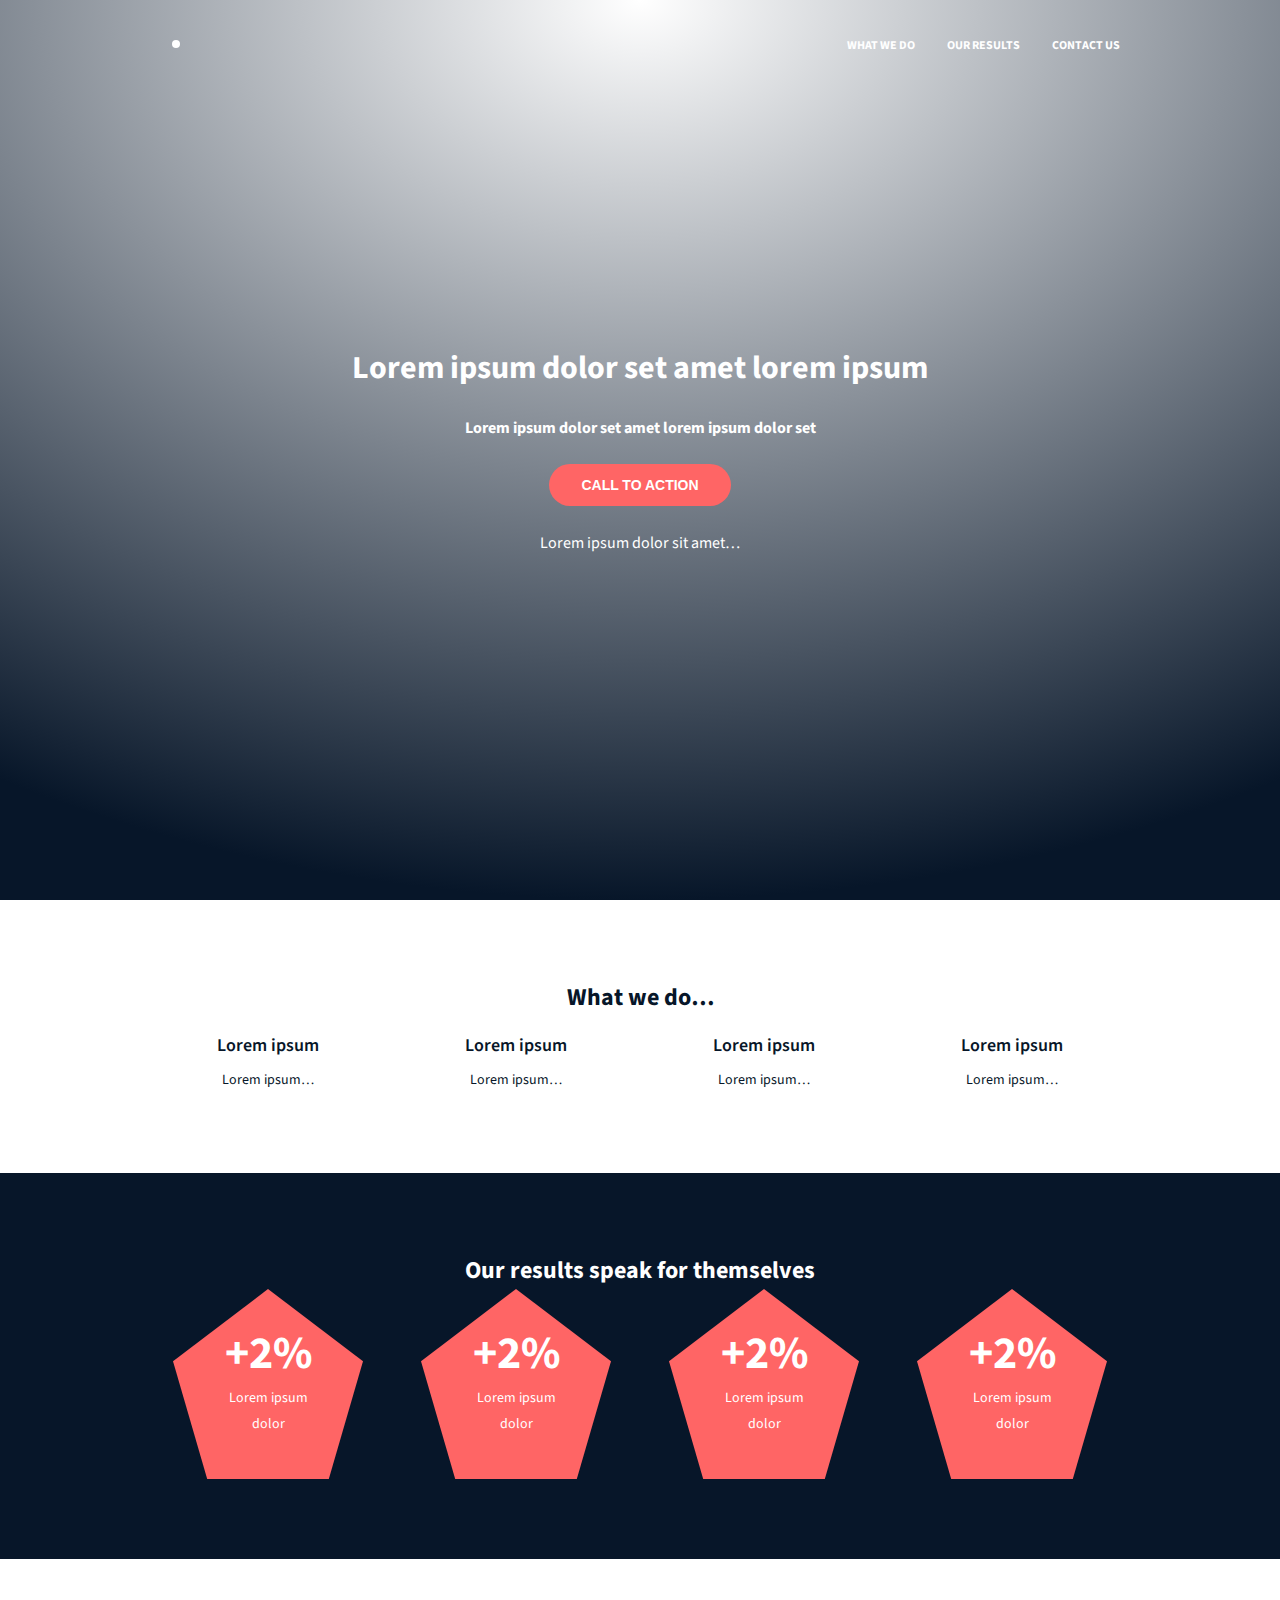
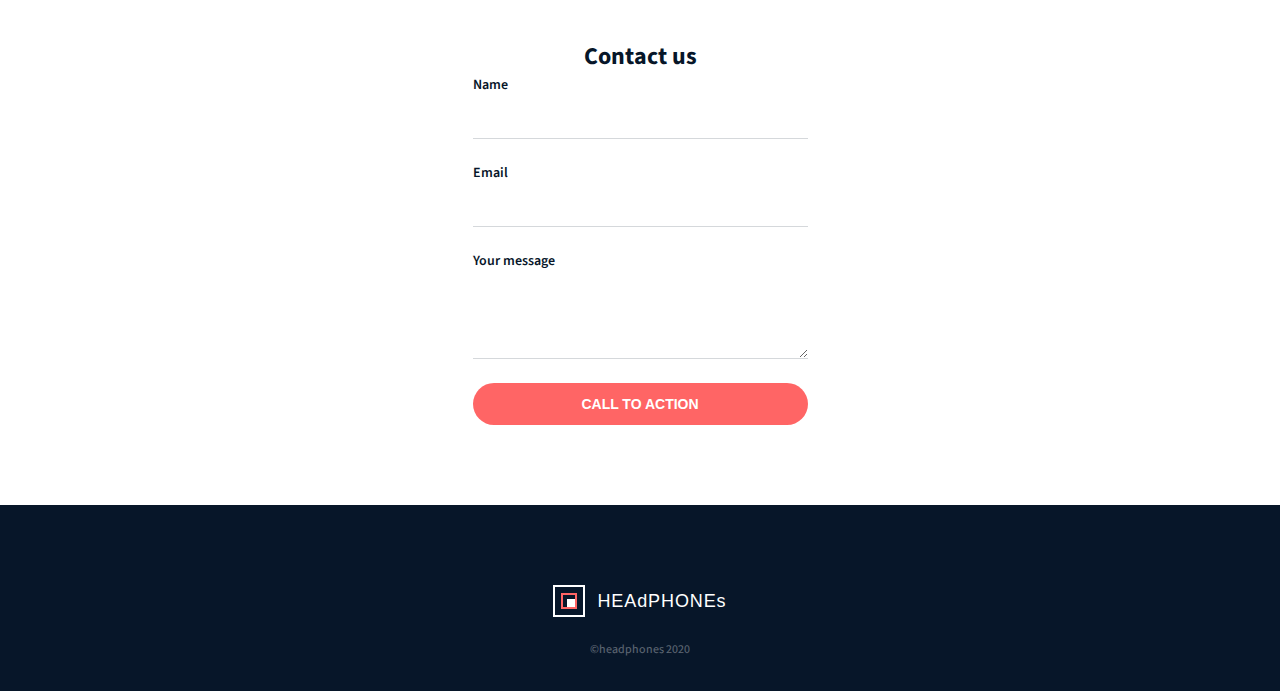
<file: headphones/8-index.html>
<!DOCTYPE html>
<html lang="en">
<head>
  <meta charset="UTF-8">
  <title>Headphones – Hamburger Menu</title>
  <meta name="viewport" content="width=device-width, initial-scale=1">
  <link rel="stylesheet" href="8-styles.css">
  <link href="https://fonts.googleapis.com/css2?family=Source+Sans+Pro:wght@400;600;700&family=Spin+Cycle+OT&display=swap" rel="stylesheet">
</head>
<body>

  <!-- ===== HEADER (hamburger added) ===== -->
  <header class="header">
    <div class="container">
      <a href="#" class="logo" aria-label="Headphones logo"><span class="logo__dot"></span></a>

      <!-- Hamburger -->
      <button class="hamburger" id="hamburger" aria-controls="nav" aria-expanded="false" aria-label="Toggle navigation">
        <span class="hamburger__line"></span>
        <span class="hamburger__line"></span>
        <span class="hamburger__line"></span>
      </button>

      <!-- Nav -->
      <nav class="nav" id="nav" aria-label="Main">
        <ul class="nav__list">
          <li><a href="#">what we do</a></li>
          <li><a href="#">our results</a></li>
          <li><a href="#">contact us</a></li>
        </ul>
      </nav>
    </div>
  </header>

  <!-- ===== HERO ===== -->
  <section class="hero" aria-labelledby="hero-title">
    <div class="hero__bg"></div>
    <div class="hero__content container">
      <h1 id="hero-title">Lorem ipsum dolor set amet lorem ipsum</h1>
      <p class="hero__subtitle">Lorem ipsum dolor set amet lorem ipsum dolor set</p>
      <button class="btn" type="button">CALL TO ACTION</button>
      <p class="hero__text">Lorem ipsum dolor sit amet…</p>
    </div>
  </section>

  <!-- ===== WHAT WE DO ===== -->
  <section class="section what" aria-labelledby="what-title">
    <div class="container">
      <h2 id="what-title">What we do…</h2>
      <ul class="features">
        <li class="feature"><span class="icon icon--sound"></span><h3>Lorem ipsum</h3><p>Lorem ipsum…</p></li>
        <li class="feature"><span class="icon icon--video"></span><h3>Lorem ipsum</h3><p>Lorem ipsum…</p></li>
        <li class="feature"><span class="icon icon--music"></span><h3>Lorem ipsum</h3><p>Lorem ipsum…</p></li>
        <li class="feature"><span class="icon icon--hearing"></span><h3>Lorem ipsum</h3><p>Lorem ipsum…</p></li>
      </ul>
    </div>
  </section>

  <!-- ===== OUR RESULTS ===== -->
  <section class="section results" aria-labelledby="results-title">
    <div class="container">
      <h2 id="results-title">Our results speak for themselves</h2>
      <ul class="results-grid">
        <li class="result"><div class="pentagon"><span class="result__number">+2%</span><span class="result__label">Lorem ipsum dolor</span></div></li>
        <li class="result"><div class="pentagon"><span class="result__number">+2%</span><span class="result__label">Lorem ipsum dolor</span></div></li>
        <li class="result"><div class="pentagon"><span class="result__number">+2%</span><span class="result__label">Lorem ipsum dolor</span></div></li>
        <li class="result"><div class="pentagon"><span class="result__number">+2%</span><span class="result__label">Lorem ipsum dolor</span></div></li>
      </ul>
    </div>
  </section>

  <!-- ===== CONTACT US ===== -->
  <section class="section contact" aria-labelledby="contact-title">
    <div class="container">
      <h2 id="contact-title">Contact us</h2>
      <form class="contact__form" action="#" method="post">
        <div class="field"><label for="name">Name</label><input id="name" name="name" type="text" required></div>
        <div class="field"><label for="email">Email</label><input id="email" name="email" type="email" required></div>
        <div class="field"><label for="message">Your message</label><textarea id="message" name="message" rows="3" required></textarea></div>
        <button class="btn" type="submit">CALL TO ACTION</button>
      </form>
    </div>
  </section>

  <!-- ===== FOOTER ===== -->
  <footer class="footer">
    <div class="container">
      <a href="#" class="footer__logo" aria-label="Headphones logo">
        <span class="footer__logo-icon"></span>
        <span class="footer__logo-text">HEAdPHONEs</span>
      </a>
      <p class="footer__copyright">©headphones 2020</p>
    </div>
  </footer>

  <script src="8-script.js"></script>
</body>
</html>
</file>
<file: css_basic/base.css>
/* Importing webfonts */
/* (If you're learning CSS, you should disregard that) */

@import url(https://fonts.googleapis.com/css?family=Yeseva+One);
@import url(https://fonts.googleapis.com/css?family=Josefin+Sans:400,700,700italic,400italic);


/* CSS reset rules */

html, body {
	height: 100%;
	min-height: 100%;
}
html, body, div, span, applet, object, iframe,
h1, h2, h3, h4, h5, h6, p, blockquote, pre,
a, abbr, acronym, address, big, cite, code,
del, dfn, img, ins, kbd, q, s, samp,
small, strike, sub, sup, tt, var,
b, u, i, center,
dl, dt, dd,
fieldset, form, label, legend,
table, caption, tbody, tfoot, thead, tr, th, td,
article, aside, canvas, details, embed, 
figure, figcaption, footer, header, hgroup, 
menu, nav, output, ruby, section, summary,
time, mark, audio, video {
	margin: 0;
	padding: 0;
	border: 0;
	font-size: 100%;
	font: inherit;
	vertical-align: baseline;
}
/* HTML5 display-role reset for older browsers */
article, aside, details, figcaption, figure, 
footer, header, hgroup, menu, nav, section {
	display: block;
}
body {
	line-height: 1;
}
blockquote, q {
	quotes: none;
}
blockquote:before, blockquote:after,
q:before, q:after {
	content: '';
	content: none;
}
table {
	border-collapse: collapse;
	border-spacing: 0;
}


/* Fonts and colors */

body {
	font-family: 'Josefin Sans', serif;
	color: rgba(0, 0, 0, 0.8);
}
h1, h2, h3, h4, h5, h6, header {
	font-family: 'Yeseva One', sans-serif;
}
article {
}
header {
	border-bottom: 1px solid rgb(221,221,221);
	transition: border-bottom-color 1s ease;
}
header a {
	color: rgba(0, 0, 0, 0.8);
}
aside {
	background: #FAFAFA;
}
aside p {
	border: 1px solid #bbb;
	background: #ddd;
	color: black;
}
footer a {
	color: rgba(0, 0, 0, 0.8);
}
a {
	color: #F80002;
}


/* Positioning and margins */

@media (min-width: 1100px) {
	body {
		width: 1100px;
		margin: 0 auto;
	}
}

article {
	padding: 50px 15px;
}
article > *:first-child {
	margin-top: 0;
}
aside {
	padding: 50px 15px;
}
header .right {
	float: right;
	margin: 0 10px 15px;
}


/* Header */
header {
	padding: 20px 0;
	height: 80px;
}
header ul {
	list-style: none;
	margin: 0;
	padding: 0;
}
header li {
	display: inline;
	vertical-align:middle;
}
header li:first-child {
	margin: 0;
}
header li a {
	margin: 0 10px;
}
header li.logo {
	font-size: 36px;
}
header a {
	text-decoration: none;
}


/* Aside */

aside p {
	border-radius: 10px;
	padding: 20px 20px;
}


/* Footer */

footer {
	padding: 5px 15px;
	height: 80px;
}


/* Text styles and margins */

p {
	margin-bottom: 15px;
}
h1 {
	font-size: 36px;
	margin: 40px 0 20px;
}
h2 {
	font-size: 32px;
	margin: 30px 0 15px;
}
h3 {
	font-size: 28px;
	margin: 25px 0 10px;
}
h4 {
	font-size: 20px;
	font-weight: bold;
	margin: 20px 0 10px;
}
h5 {
	font-size: 18px;
	font-weight: bold;
	margin: 15px 0 10px;
}
h6 {
	font-weight: bold;
	margin: 5px 0;
}

@media (max-width: 800px) {
  body.works_on_smartphone {
  	display: block;
  }
  body.works_on_smartphone main {
  	display: block;
  }
  header .right {
  	float: none;
  }
}
</file>
<file: css_basic/styles.css>
/* Flex container for vertical layout */
body {
  display: flex;
  flex-direction: column;
}

/* Flex container for horizontal layout between article and aside */
main {
  display: flex;
  flex-direction: row;
  flex: auto;
}

/* Allocate space: article gets 2 parts, aside gets 1 part */
article {
  flex: 2;
  overflow-y: auto;
}

aside {
  flex: 1;
  overflow-y: auto;
}
</file>
<file: headphones/8-styles.css>
/* ========== BASE IMPORT FROM TASK 7 ========== */
@import url("7-styles.css");

/* === Hamburger (mobile only) === */
.hamburger {
  display: none;
  flex-direction: column;
  justify-content: space-between;
  width: 24px;
  height: 18px;
  padding: 0;
  background: none;
  border: none;
  cursor: pointer;
  z-index: 20;
  transition: transform 0.3s ease;
}
.hamburger__line {
  width: 100%;
  height: 2px;
  background: #fff;
  transition: transform 0.3s ease, opacity 0.3s ease;
  transform-origin: center;
}

/* === Mobile nav drawer === */
@media (max-width: 480px) {
  .hamburger { display: flex; }

  .nav {
    position: absolute;
    top: 100%;
    left: 0;
    right: 0;
    background: var(--clr-bg-dark);
    max-height: 0;
    overflow: hidden;
    transition: max-height 0.3s ease;
  }
  .nav--open {
    max-height: 200px;
    box-shadow: 0 4px 8px rgba(0,0,0,.3);
  }
  .nav__list {
    flex-direction: column;
    gap: 1rem;
    padding: 1.5rem 0;
  }
  .nav__list a {
    display: block;
    text-align: center;
    font-size: 1rem;
  }

  /* === Hamburger × animation === */
  .hamburger--open .hamburger__line:nth-child(1) {
    transform: translateY(8px) rotate(45deg);
  }
  .hamburger--open .hamburger__line:nth-child(2) {
    opacity: 0;
  }
  .hamburger--open .hamburger__line:nth-child(3) {
    transform: translateY(-8px) rotate(-45deg);
  }
}
</file>
<file: headphones/0-styles.css>
/* ========== RESET ========== */
*,
*::before,
*::after {
  box-sizing: border-box;
  margin: 0;
  padding: 0;
}

/* ========== VARIABLES ========== */
:root {
  --clr-primary: #ff6565;
  --clr-bg-dark: #071629;
  --clr-text: #ffffff;
  --max-width: 1000px;
  --font-main: "Source Sans Pro", sans-serif;
  --mobile-bp: 480px;
}

/* ========== BASE ========== */
body {
  font-family: var(--font-main);
  line-height: 1.5;
  color: var(--clr-text);
  background: var(--clr-bg-dark);
}

img,
video,
svg {
  max-width: 100%;
  display: block;
}

/* ========== GENERIC UTILITIES ========== */
.container {
  width: 100%;
  max-width: var(--max-width);
  margin: 0 auto;
  padding: 0 1.25rem;
}

/* ========== HEADER ========== */
.header {
  position: absolute;
  top: 0;
  left: 0;
  right: 0;
  padding: 1.75rem 0;
  z-index: 10;
}

.header .container {
  display: flex;
  align-items: center;
  justify-content: space-between;
}

/* Logo */
.logo {
  display: block;
  width: 32px;
  height: 32px;
  position: relative;
}
.logo__dot {
  position: absolute;
  inset: 12px;
  background: var(--clr-text);
  border-radius: 50%;
}

/* Navigation */
.nav__list {
  display: flex;
  gap: 2rem;
  list-style: none;
}
.nav a {
  font-size: 0.75rem;      /* 12px */
  font-weight: 700;
  color: var(--clr-text);
  text-decoration: none;
  text-transform: uppercase;
  transition: color 0.2s ease-in-out;
}
.nav a:hover,
.nav a:active {
  color: var(--clr-primary);
}

/* ========== HERO ========== */
.hero {
  position: relative;
  display: grid;
  place-items: center;
  min-height: 100vh;
  text-align: center;
  overflow: hidden;
}

/* Background image + overlay */
.hero__bg {
  position: absolute;
  inset: 0;
  background: url("https://placehold.co/1400x933") center/cover no-repeat;
}
.hero__bg::after {
  content: "";
  position: absolute;
  inset: 0;
  background: radial-gradient(
    ellipse 100% 100% at 50% 0%,
    rgba(41, 48, 60, 0) 0%,
    var(--clr-bg-dark) 100%
  );
}

/* Content */
.hero__content {
  position: relative;
  max-width: 637px;
  display: flex;
  flex-direction: column;
  align-items: center;
  gap: 1.5rem;
}

.hero__title {
  font-size: 2rem;          /* 32px */
  font-weight: 700;
}

.hero__subtitle {
  font-size: 1rem;          /* 16px */
  font-weight: 700;
}

.hero__text {
  font-size: 1rem;
  font-weight: 400;
  line-height: 1.625;       /* 26px */
}

/* Button */
.btn {
  padding: 0.8125rem 2rem; /* 13px 32px */
  font-size: 0.875rem;     /* 14px */
  font-weight: 700;
  color: var(--clr-text);
  background: var(--clr-primary);
  border: none;
  border-radius: 22px;
  cursor: pointer;
  transition: opacity 0.2s ease-in-out;
}
.btn:hover,
.btn:active {
  opacity: 0.9;
}

/* ========== RESPONSIVE ========== */
@media (max-width: var(--mobile-bp)) {
  .nav__list {
    display: none;     /* Hamburger menu will be added in Task 8 */
  }

  .hero__content {
    padding: 0 1.25rem;
  }
}
</file>
<file: headphones/2-styles.css>
/* ========== RESET & VARIABLES ========== */
*,
*::before,
*::after { box-sizing: border-box; margin: 0; padding: 0; }
:root {
  --clr-primary: #ff6565;
  --clr-bg-dark: #071629;
  --clr-bg-light: #ffffff;
  --clr-text-light: #ffffff;
  --clr-text-dark: #071629;
  --max-width: 1000px;
  --font-main: "Source Sans Pro", sans-serif;
  --mobile-bp: 480px;
}
body { font-family: var(--font-main); line-height: 1.5; }

.container { width: 100%; max-width: var(--max-width); margin: 0 auto; padding: 0 1.25rem; }
.btn { padding: 0.8125rem 2rem; font-size: 0.875rem; font-weight: 700; color: #fff; background: var(--clr-primary); border: none; border-radius: 22px; cursor: pointer; transition: opacity 0.2s; }
.btn:hover, .btn:active { opacity: 0.9; }

/* ========== HEADER / HERO / WHAT WE DO (unchanged) ========== */
.header { position: absolute; top: 0; left: 0; right: 0; padding: 1.75rem 0; z-index: 10; }
.header .container { display: flex; align-items: center; justify-content: space-between; }
.logo { display: block; width: 32px; height: 32px; position: relative; }
.logo__dot { position: absolute; inset: 12px; background: #fff; border-radius: 50%; }
.nav__list { display: flex; gap: 2rem; list-style: none; }
.nav a { font-size: 0.75rem; font-weight: 700; color: #fff; text-decoration: none; text-transform: uppercase; transition: color 0.2s; }
.nav a:hover, .nav a:active { color: var(--clr-primary); }
@media (max-width: 480px) { .nav__list { display: none; } }

.hero { position: relative; display: grid; place-items: center; min-height: 100vh; text-align: center; color: #fff; overflow: hidden; }
.hero__bg { position: absolute; inset: 0; background: url("https://placehold.co/1400x933") center/cover no-repeat; }
.hero__bg::after { content: ""; position: absolute; inset: 0; background: radial-gradient(ellipse 100% 100% at 50% 0%, rgba(41,48,60,0) 0%, var(--clr-bg-dark) 100%); }
.hero__content { position: relative; max-width: 637px; display: flex; flex-direction: column; align-items: center; gap: 1.5rem; }
.hero__title { font-size: 2rem; font-weight: 700; }
.hero__subtitle { font-size: 1rem; font-weight: 700; }
.hero__text { font-size: 1rem; font-weight: 400; line-height: 1.625; }

.section { padding: 5rem 0; text-align: center; }
.what { background: var(--clr-bg-light); color: var(--clr-text-dark); }
.section__title { font-size: 2rem; font-weight: 600; margin-bottom: 1.25rem; }
.section__text { max-width: 637px; margin: 0 auto 3rem; font-size: 1rem; line-height: 1.625; }

.features { display: grid; grid-template-columns: repeat(4, 1fr); gap: 2rem; max-width: 1002px; margin: 0 auto; list-style: none; }
.feature { display: flex; flex-direction: column; align-items: center; max-width: 207px; margin: 0 auto; }
.feature h3 { margin: 1rem 0 0.5rem; font-size: 1.125rem; font-weight: 600; }
.feature p  { font-size: 0.875rem; line-height: 1.86; }
@media (max-width: 768px) { .features { grid-template-columns: repeat(2, 1fr); } }
@media (max-width: 480px) { .features { grid-template-columns: 1fr; } }

/* ========== RESULTS ========== */
.results {
  background: var(--clr-bg-dark);
  color: var(--clr-text-light);
  position: relative;
}
.results::before {
  content: "";
  position: absolute;
  inset: 0;
  background: url("https://placehold.co/1400x1030") center/cover no-repeat;
  opacity: 0.1;
}
.results::after {
  content: "";
  position: absolute;
  inset: 0;
  background: radial-gradient(ellipse 100% 100% at 0% 0%, rgba(15,25,41,0.47) 0%, var(--clr-bg-dark) 100%);
}

.results-grid {
  display: grid;
  grid-template-columns: repeat(4, 1fr);
  gap: 2rem;
  max-width: 1000px;
  margin: 0 auto;
  list-style: none;
  position: relative;
  z-index: 1;
}

.pentagon {
  position: relative;
  width: 190px;
  height: 190px;
  background: var(--clr-primary);
  clip-path: polygon(50% 0%, 100% 38%, 82% 100%, 18% 100%, 0% 38%);
  margin: 0 auto;
  display: flex;
  flex-direction: column;
  align-items: center;
  justify-content: center;
  color: #fff;
  transition: transform 0.3s ease;
}
.pentagon:hover { transform: scale(1.05) rotate(2deg); }

.result__number {
  font-size: 2.875rem; /* 46px */
  font-weight: 700;
  line-height: 1;
}
.result__label {
  font-size: 0.875rem;
  line-height: 1.86;
  max-width: 110px;
  text-align: center;
  margin-top: 0.5rem;
}

@media (max-width: 768px) {
  .results-grid { grid-template-columns: repeat(2, 1fr); gap: 3rem 2rem; }
}
@media (max-width: 480px) {
  .results-grid { grid-template-columns: 1fr; }
}
</file>
<file: headphones/3-styles.css>
/* ========== RESET & VARIABLES (same as previous tasks) ========== */
*,
*::before,
*::after { box-sizing: border-box; margin: 0; padding: 0; }
:root {
  --clr-primary: #ff6565;
  --clr-bg-dark: #071629;
  --clr-bg-light: #ffffff;
  --clr-text-dark: #071629;
  --clr-text-light: #ffffff;
  --max-width: 1000px;
  --font-main: "Source Sans Pro", sans-serif;
  --mobile-bp: 480px;
}
body { font-family: var(--font-main); line-height: 1.5; }

.container { width: 100%; max-width: var(--max-width); margin: 0 auto; padding: 0 1.25rem; }
.btn { padding: 0.8125rem 2rem; font-size: 0.875rem; font-weight: 700; color: #fff; background: var(--clr-primary); border: none; border-radius: 22px; cursor: pointer; transition: opacity 0.2s; }
.btn:hover, .btn:active { opacity: 0.9; }

/* ===== HEADER / HERO / WHAT / RESULTS (copied unchanged) ===== */
.header { position: absolute; top: 0; left: 0; right: 0; padding: 1.75rem 0; z-index: 10; }
.header .container { display: flex; align-items: center; justify-content: space-between; }
.logo { display: block; width: 32px; height: 32px; position: relative; }
.logo__dot { position: absolute; inset: 12px; background: #fff; border-radius: 50%; }
.nav__list { display: flex; gap: 2rem; list-style: none; }
.nav a { font-size: 0.75rem; font-weight: 700; color: #fff; text-decoration: none; text-transform: uppercase; transition: color 0.2s; }
.nav a:hover, .nav a:active { color: var(--clr-primary); }
@media (max-width: 480px) { .nav__list { display: none; } }

.hero { position: relative; display: grid; place-items: center; min-height: 100vh; text-align: center; color: #fff; overflow: hidden; }
.hero__bg { position: absolute; inset: 0; background: url("https://placehold.co/1400x933") center/cover no-repeat; }
.hero__bg::after { content: ""; position: absolute; inset: 0; background: radial-gradient(ellipse 100% 100% at 50% 0%, rgba(41,48,60,0) 0%, var(--clr-bg-dark) 100%); }
.hero__content { position: relative; max-width: 637px; display: flex; flex-direction: column; align-items: center; gap: 1.5rem; }
.hero__title { font-size: 2rem; font-weight: 700; }
.hero__subtitle { font-size: 1rem; font-weight: 700; }
.hero__text { font-size: 1rem; font-weight: 400; line-height: 1.625; }

.section { padding: 5rem 0; text-align: center; }
.what { background: var(--clr-bg-light); color: var(--clr-text-dark); }
.results { background: var(--clr-bg-dark); color: var(--clr-text-light); position: relative; }
.results::before { content: ""; position: absolute; inset: 0; background: url("https://placehold.co/1400x1030") center/cover no-repeat; opacity: 0.1; }
.results::after { content: ""; position: absolute; inset: 0; background: radial-gradient(ellipse 100% 100% at 0% 0%, rgba(15,25,41,0.47) 0%, var(--clr-bg-dark) 100%); }

.section__title { font-size: 2rem; font-weight: 600; margin-bottom: 1.25rem; }
.section__text { max-width: 637px; margin: 0 auto 3rem; font-size: 1rem; line-height: 1.625; }

.features { display: grid; grid-template-columns: repeat(4, 1fr); gap: 2rem; max-width: 1002px; margin: 0 auto; list-style: none; }
.feature { display: flex; flex-direction: column; align-items: center; max-width: 207px; margin: 0 auto; }
.feature h3 { margin: 1rem 0 0.5rem; font-size: 1.125rem; font-weight: 600; }
.feature p { font-size: 0.875rem; line-height: 1.86; }
@media (max-width: 768px) { .features { grid-template-columns: repeat(2, 1fr); } }
@media (max-width: 480px) { .features { grid-template-columns: 1fr; } }

.results-grid { display: grid; grid-template-columns: repeat(4, 1fr); gap: 2rem; max-width: 1000px; margin: 0 auto; list-style: none; position: relative; z-index: 1; }
.pentagon { position: relative; width: 190px; height: 190px; background: var(--clr-primary); clip-path: polygon(50% 0%, 100% 38%, 82% 100%, 18% 100%, 0% 38%); margin: 0 auto; display: flex; flex-direction: column; align-items: center; justify-content: center; color: #fff; transition: transform 0.3s ease; }
.pentagon:hover { transform: scale(1.05) rotate(2deg); }
.result__number { font-size: 2.875rem; font-weight: 700; line-height: 1; }
.result__label { font-size: 0.875rem; line-height: 1.86; max-width: 110px; text-align: center; margin-top: 0.5rem; }
@media (max-width: 768px) { .results-grid { grid-template-columns: repeat(2, 1fr); gap: 3rem 2rem; } }
@media (max-width: 480px) { .results-grid { grid-template-columns: 1fr; } }

/* ========== CONTACT ========== */
.contact { background: var(--clr-bg-light); color: var(--clr-text-dark); }
.contact__form {
  max-width: 335px;
  margin: 0 auto;
  display: flex;
  flex-direction: column;
  gap: 1.5rem;
}

.field {
  display: flex;
  flex-direction: column;
  text-align: left;
}

.field label {
  font-size: 0.875rem; /* 14px */
  font-weight: 600;
  color: var(--clr-text-dark);
  margin-bottom: 0.25rem;
}

.field input,
.field textarea {
  font-family: inherit;
  font-size: 1rem;
  border: none;
  border-bottom: 1px solid rgba(7, 22, 41, 0.17);
  padding: 0.5rem 0;
  background: transparent;
  resize: vertical;
}

.field input:focus,
.field textarea:focus {
  outline: none;
  border-bottom-color: var(--clr-primary);
}

/* Submit button already inherits .btn styles */
</file>
<file: headphones/4-styles.css>
/* ========== RESET & VARIABLES ========== */
*,
*::before,
*::after { box-sizing: border-box; margin: 0; padding: 0; }
:root {
  --clr-primary: #ff6565;
  --clr-bg-dark: #071629;
  --clr-bg-light: #ffffff;
  --clr-text-light: #ffffff;
  --clr-text-dark: #071629;
  --max-width: 1000px;
  --font-main: "Source Sans Pro", sans-serif;
  --font-logo: "Spin Cycle OT", sans-serif;
  --mobile-bp: 480px;
}
body { font-family: var(--font-main); line-height: 1.5; }

.container { width: 100%; max-width: var(--max-width); margin: 0 auto; padding: 0 1.25rem; }
.btn { padding: 0.8125rem 2rem; font-size: 0.875rem; font-weight: 700; color: #fff; background: var(--clr-primary); border: none; border-radius: 22px; cursor: pointer; transition: opacity 0.2s; }
.btn:hover, .btn:active { opacity: 0.9; }

/* ===== HEADER / HERO / WHAT / RESULTS / CONTACT (unchanged) ===== */
.header { position: absolute; top: 0; left: 0; right: 0; padding: 1.75rem 0; z-index: 10; }
.header .container { display: flex; align-items: center; justify-content: space-between; }
.logo { display: block; width: 32px; height: 32px; position: relative; }
.logo__dot { position: absolute; inset: 12px; background: #fff; border-radius: 50%; }
.nav__list { display: flex; gap: 2rem; list-style: none; }
.nav a { font-size: 0.75rem; font-weight: 700; color: #fff; text-decoration: none; text-transform: uppercase; transition: color 0.2s; }
.nav a:hover, .nav a:active { color: var(--clr-primary); }
@media (max-width: 480px) { .nav__list { display: none; } }

.hero { position: relative; display: grid; place-items: center; min-height: 100vh; text-align: center; color: #fff; overflow: hidden; }
.hero__bg { position: absolute; inset: 0; background: url("https://placehold.co/1400x933") center/cover no-repeat; }
.hero__bg::after { content: ""; position: absolute; inset: 0; background: radial-gradient(ellipse 100% 100% at 50% 0%, rgba(41,48,60,0) 0%, var(--clr-bg-dark) 100%); }
.hero__content { position: relative; max-width: 637px; display: flex; flex-direction: column; align-items: center; gap: 1.5rem; }
.hero__title { font-size: 2rem; font-weight: 700; }
.hero__subtitle { font-size: 1rem; font-weight: 700; }
.hero__text { font-size: 1rem; font-weight: 400; line-height: 1.625; }

.section { padding: 5rem 0; text-align: center; }
.what { background: var(--clr-bg-light); color: var(--clr-text-dark); }
.results { background: var(--clr-bg-dark); color: var(--clr-text-light); position: relative; }
.results::before { content: ""; position: absolute; inset: 0; background: url("https://placehold.co/1400x1030") center/cover no-repeat; opacity: 0.1; }
.results::after { content: ""; position: absolute; inset: 0; background: radial-gradient(ellipse 100% 100% at 0% 0%, rgba(15,25,41,0.47) 0%, var(--clr-bg-dark) 100%); }
.section__title { font-size: 2rem; font-weight: 600; margin-bottom: 1.25rem; }
.section__text { max-width: 637px; margin: 0 auto 3rem; font-size: 1rem; line-height: 1.625; }

.features { display: grid; grid-template-columns: repeat(4, 1fr); gap: 2rem; max-width: 1002px; margin: 0 auto; list-style: none; }
.feature { display: flex; flex-direction: column; align-items: center; max-width: 207px; margin: 0 auto; }
.feature h3 { margin: 1rem 0 0.5rem; font-size: 1.125rem; font-weight: 600; }
.feature p { font-size: 0.875rem; line-height: 1.86; }
@media (max-width: 768px) { .features { grid-template-columns: repeat(2, 1fr); } }
@media (max-width: 480px) { .features { grid-template-columns: 1fr; } }

.results-grid { display: grid; grid-template-columns: repeat(4, 1fr); gap: 2rem; max-width: 1000px; margin: 0 auto; list-style: none; position: relative; z-index: 1; }
.pentagon { position: relative; width: 190px; height: 190px; background: var(--clr-primary); clip-path: polygon(50% 0%, 100% 38%, 82% 100%, 18% 100%, 0% 38%); margin: 0 auto; display: flex; flex-direction: column; align-items: center; justify-content: center; color: #fff; transition: transform 0.3s ease; }
.pentagon:hover { transform: scale(1.05) rotate(2deg); }
.result__number { font-size: 2.875rem; font-weight: 700; line-height: 1; }
.result__label { font-size: 0.875rem; line-height: 1.86; max-width: 110px; text-align: center; margin-top: 0.5rem; }
@media (max-width: 768px) { .results-grid { grid-template-columns: repeat(2, 1fr); gap: 3rem 2rem; } }
@media (max-width: 480px) { .results-grid { grid-template-columns: 1fr; } }

.contact { background: var(--clr-bg-light); color: var(--clr-text-dark); }
.contact__form { max-width: 335px; margin: 0 auto; display: flex; flex-direction: column; gap: 1.5rem; }
.field { display: flex; flex-direction: column; text-align: left; }
.field label { font-size: 0.875rem; font-weight: 600; color: var(--clr-text-dark); margin-bottom: 0.25rem; }
.field input, .field textarea { font-family: inherit; font-size: 1rem; border: none; border-bottom: 1px solid rgba(7, 22, 41, 0.17); padding: 0.5rem 0; background: transparent; resize: vertical; }
.field input:focus, .field textarea:focus { outline: none; border-bottom-color: var(--clr-primary); }

/* ========== FOOTER ========== */
.footer {
  background: var(--clr-bg-dark);
  color: var(--clr-text-light);
  padding: 5rem 0 2rem;
  text-align: center;
}

.footer .container {
  display: flex;
  flex-direction: column;
  align-items: center;
  gap: 1.5rem;
}

/* Logo mark + text */
.footer__logo {
  display: flex;
  align-items: center;
  gap: 0.75rem;
  text-decoration: none;
  color: inherit;
}
.footer__logo-icon {
  position: relative;
  width: 32px;
  height: 32px;
  border: 2px solid #fff;
  flex-shrink: 0;
}
.footer__logo-icon::before {
  content: "";
  position: absolute;
  inset: 6px;
  border: 2px solid var(--clr-primary);
}
.footer__logo-icon::after {
  content: "";
  position: absolute;
  inset: 12px;
  background: #fff;
  width: 8px;
  height: 8px;
}
.footer__logo-text {
  font-family: var(--font-logo);
  font-size: 1.125rem; /* 18px */
  letter-spacing: 0.05em;
}

.footer__copyright {
  font-size: 0.75rem; /* 12px */
  opacity: 0.35;
}

/* ===== RESPONSIVE ===== */
@media (max-width: 480px) {
  .footer .container {
    gap: 1rem;
  }
}
</file>
<file: headphones/6-styles.css>
/* ========== RESET & VARIABLES ========== */
*,
*::before,
*::after { box-sizing: border-box; margin: 0; padding: 0; }
:root {
  --clr-primary: #ff6565;
  --clr-bg-dark: #071629;
  --clr-bg-light: #ffffff;
  --clr-text-light: #ffffff;
  --clr-text-dark: #071629;
  --max-width: 1000px;
  --font-main: "Source Sans Pro", sans-serif;
  --font-logo: "Spin Cycle OT", sans-serif;
  --mobile-bp: 480px;
}
body { font-family: var(--font-main); line-height: 1.5; }

.container { width: 100%; max-width: var(--max-width); margin: 0 auto; padding: 0 1.25rem; }
.btn { padding: 0.8125rem 2rem; font-size: 0.875rem; font-weight: 700; color: #fff; background: var(--clr-primary); border: none; border-radius: 22px; cursor: pointer; transition: opacity 0.2s; }
.btn:hover, .btn:active { opacity: 0.9; }

/* ========== EXISTING SECTIONS (unchanged) ========== */
.header { position: absolute; top: 0; left: 0; right: 0; padding: 1.75rem 0; z-index: 10; }
.header .container { display: flex; align-items: center; justify-content: space-between; }
.logo { display: block; width: 32px; height: 32px; position: relative; }
.logo__dot { position: absolute; inset: 12px; background: #fff; border-radius: 50%; }
.nav__list { display: flex; gap: 2rem; list-style: none; }
.nav a { font-size: 0.75rem; font-weight: 700; color: #fff; text-decoration: none; text-transform: uppercase; transition: color 0.2s; }
.nav a:hover, .nav a:active { color: var(--clr-primary); }
@media (max-width: 480px) { .nav__list { display: none; } }

.hero { position: relative; display: grid; place-items: center; min-height: 100vh; text-align: center; color: #fff; overflow: hidden; }
.hero__bg { position: absolute; inset: 0; background: url("https://placehold.co/1400x933") center/cover no-repeat; }
.hero__bg::after { content: ""; position: absolute; inset: 0; background: radial-gradient(ellipse 100% 100% at 50% 0%, rgba(41,48,60,0) 0%, var(--clr-bg-dark) 100%); }
.hero__content { position: relative; max-width: 637px; display: flex; flex-direction: column; align-items: center; gap: 1.5rem; }
.hero__title { font-size: 2rem; font-weight: 700; }
.hero__subtitle { font-size: 1rem; font-weight: 700; }
.hero__text { font-size: 1rem; font-weight: 400; line-height: 1.625; }

.section { padding: 5rem 0; text-align: center; }
.what { background: var(--clr-bg-light); color: var(--clr-text-dark); }
.results { background: var(--clr-bg-dark); color: var(--clr-text-light); position: relative; }

/* Remove background image from RESULTS */
.results::before,
.results::after { display: none; }

.section__title { font-size: 2rem; font-weight: 600; margin-bottom: 1.25rem; }
.section__text { max-width: 637px; margin: 0 auto 3rem; font-size: 1rem; line-height: 1.625; }

.features { display: grid; grid-template-columns: repeat(4, 1fr); gap: 2rem; max-width: 1002px; margin: 0 auto; list-style: none; }
.feature { display: flex; flex-direction: column; align-items: center; max-width: 207px; margin: 0 auto; }
.feature h3 { margin: 1rem 0 0.5rem; font-size: 1.125rem; font-weight: 600; }
.feature p { font-size: 0.875rem; line-height: 1.86; }
@media (max-width: 768px) { .features { grid-template-columns: repeat(2, 1fr); } }
@media (max-width: 480px) { .features { grid-template-columns: 1fr; } }

.contact { background: var(--clr-bg-light); color: var(--clr-text-dark); }
.contact__form { max-width: 335px; margin: 0 auto; display: flex; flex-direction: column; gap: 1.5rem; }
.field { display: flex; flex-direction: column; text-align: left; }
.field label { font-size: 0.875rem; font-weight: 600; margin-bottom: 0.25rem; }
.field input, .field textarea { font-family: inherit; font-size: 1rem; border: none; border-bottom: 1px solid rgba(7,22,41,.17); padding: 0.5rem 0; background: transparent; resize: vertical; }
.field input:focus, .field textarea:focus { outline: none; border-bottom-color: var(--clr-primary); }

/* ===== RESULTS GRID WITH PURE-CSS PENTAGONS ===== */
.results-grid {
  display: grid;
  grid-template-columns: repeat(4, 1fr);
  gap: 2rem;
  max-width: 1000px;
  margin: 0 auto;
  list-style: none;
}
.pentagon {
  position: relative;
  width: 190px;
  height: 190px;
  background: var(--clr-primary);
  clip-path: polygon(50% 0%, 100% 38%, 82% 100%, 18% 100%, 0% 38%);
  margin: 0 auto;
  display: flex;
  flex-direction: column;
  align-items: center;
  justify-content: center;
  color: #fff;
  transition: transform 0.3s ease;
}
.pentagon:hover { transform: scale(1.05) rotate(2deg); }
.result__number { font-size: 2.875rem; font-weight: 700; line-height: 1; }
.result__label { font-size: 0.875rem; line-height: 1.86; max-width: 110px; text-align: center; margin-top: 0.5rem; }
@media (max-width: 768px) { .results-grid { grid-template-columns: repeat(2, 1fr); gap: 3rem 2rem; } }
@media (max-width: 480px) { .results-grid { grid-template-columns: 1fr; } }

/* ===== FOOTER ===== */
.footer {
  background: var(--clr-bg-dark);
  color: var(--clr-text-light);
  padding: 5rem 0 2rem;
  text-align: center;
}
.footer .container {
  display: flex;
  flex-direction: column;
  align-items: center;
  gap: 1.5rem;
}
.footer__logo {
  display: flex;
  align-items: center;
  gap: 0.75rem;
  text-decoration: none;
  color: inherit;
}
.footer__logo-icon {
  position: relative;
  width: 32px;
  height: 32px;
  border: 2px solid #fff;
  flex-shrink: 0;
}
.footer__logo-icon::before {
  content: "";
  position: absolute;
  inset: 6px;
  border: 2px solid var(--clr-primary);
}
.footer__logo-icon::after {
  content: "";
  position: absolute;
  inset: 12px;
  background: #fff;
  width: 8px;
  height: 8px;
}
.footer__logo-text {
  font-family: var(--font-logo);
  font-size: 1.125rem;
  letter-spacing: 0.05em;
}
.footer__copyright {
  font-size: 0.75rem;
  opacity: 0.35;
}
@media (max-width: 480px) {
  .footer .container { gap: 1rem; }
}
</file>
<file: headphones/7-styles.css>
/* ========== RESET & VARIABLES ========== */
*,
*::before,
*::after { box-sizing: border-box; margin: 0; padding: 0; }
:root {
  --clr-primary: #ff6565;
  --clr-bg-dark: #071629;
  --clr-bg-light: #ffffff;
  --clr-text-light: #ffffff;
  --clr-text-dark: #071629;
  --max-width: 1000px;
  --font-main: "Source Sans Pro", sans-serif;
  --font-logo: "Spin Cycle OT", sans-serif;
  --mobile-bp: 480px;
}
body { font-family: var(--font-main); line-height: 1.5; }

.container { width: 100%; max-width: var(--max-width); margin: 0 auto; padding: 0 1.25rem; }
.btn { padding: 0.8125rem 2rem; font-size: 0.875rem; font-weight: 700; color: #fff; background: var(--clr-primary); border: none; border-radius: 22px; cursor: pointer; transition: opacity 0.2s; }
.btn:hover, .btn:active { opacity: 0.9; }

/* ===== EXISTING SECTIONS (unchanged) ===== */
.header { position: absolute; top: 0; left: 0; right: 0; padding: 1.75rem 0; z-index: 10; }
.header .container { display: flex; align-items: center; justify-content: space-between; }
.logo { display: block; width: 32px; height: 32px; position: relative; }
.logo__dot { position: absolute; inset: 12px; background: #fff; border-radius: 50%; }
.nav__list { display: flex; gap: 2rem; list-style: none; }
.nav a { font-size: 0.75rem; font-weight: 700; color: #fff; text-decoration: none; text-transform: uppercase; transition: color 0.2s; }
.nav a:hover, .nav a:active { color: var(--clr-primary); }
@media (max-width: 480px) { .nav__list { display: none; } }

.hero { position: relative; display: grid; place-items: center; min-height: 100vh; text-align: center; color: #fff; overflow: hidden; }
.hero__bg { position: absolute; inset: 0; background: url("https://placehold.co/1400x933") center/cover no-repeat; }
.hero__bg::after { content: ""; position: absolute; inset: 0; background: radial-gradient(ellipse 100% 100% at 50% 0%, rgba(41,48,60,0) 0%, var(--clr-bg-dark) 100%); }
.hero__content { position: relative; max-width: 637px; display: flex; flex-direction: column; align-items: center; gap: 1.5rem; }
.hero__title { font-size: 2rem; font-weight: 700; }
.hero__subtitle { font-size: 1rem; font-weight: 700; }
.hero__text { font-size: 1rem; font-weight: 400; line-height: 1.625; }

.section { padding: 5rem 0; text-align: center; }
.what { background: var(--clr-bg-light); color: var(--clr-text-dark); }
.results { background: var(--clr-bg-dark); color: var(--clr-text-light); }
.section__title { font-size: 2rem; font-weight: 600; margin-bottom: 1.25rem; }
.section__text { max-width: 637px; margin: 0 auto 3rem; font-size: 1rem; line-height: 1.625; }

.features { display: grid; grid-template-columns: repeat(4, 1fr); gap: 2rem; max-width: 1002px; margin: 0 auto; list-style: none; }
.feature { display: flex; flex-direction: column; align-items: center; max-width: 207px; margin: 0 auto; }
.feature h3 { margin: 1rem 0 0.5rem; font-size: 1.125rem; font-weight: 600; }
.feature p { font-size: 0.875rem; line-height: 1.86; }
@media (max-width: 768px) { .features { grid-template-columns: repeat(2, 1fr); } }
@media (max-width: 480px) { .features { grid-template-columns: 1fr; } }

.contact { background: var(--clr-bg-light); color: var(--clr-text-dark); }
.contact__form { max-width: 335px; margin: 0 auto; display: flex; flex-direction: column; gap: 1.5rem; }
.field { display: flex; flex-direction: column; text-align: left; }
.field label { font-size: 0.875rem; font-weight: 600; margin-bottom: 0.25rem; }
.field input, .field textarea { font-family: inherit; font-size: 1rem; border: none; border-bottom: 1px solid rgba(7,22,41,.17); padding: 0.5rem 0; background: transparent; resize: vertical; }
.field input:focus, .field textarea:focus { outline: none; border-bottom-color: var(--clr-primary); }

.footer { background: var(--clr-bg-dark); color: var(--clr-text-light); padding: 5rem 0 2rem; text-align: center; }
.footer .container { display: flex; flex-direction: column; align-items: center; gap: 1.5rem; }
.footer__logo { display: flex; align-items: center; gap: 0.75rem; text-decoration: none; color: inherit; }
.footer__logo-icon { position: relative; width: 32px; height: 32px; border: 2px solid #fff; flex-shrink: 0; }
.footer__logo-icon::before { content: ""; position: absolute; inset: 6px; border: 2px solid var(--clr-primary); }
.footer__logo-icon::after { content: ""; position: absolute; inset: 12px; background: #fff; width: 8px; height: 8px; }
.footer__logo-text { font-family: var(--font-logo); font-size: 1.125rem; letter-spacing: 0.05em; }
.footer__copyright { font-size: 0.75rem; opacity: 0.35; }

/* ===== ANIMATIONS ===== */
/* 1. What-we-do icons fade-in-up */
.feature .icon {
  display: inline-block;
  opacity: 0;
  transform: translateY(25px);
  animation: fadeInUp 0.6s ease forwards;
}
.feature:nth-child(1) .icon { animation-delay: 0.1s; }
.feature:nth-child(2) .icon { animation-delay: 0.2s; }
.feature:nth-child(3) .icon { animation-delay: 0.3s; }
.feature:nth-child(4) .icon { animation-delay: 0.4s; }

@keyframes fadeInUp {
  to {
    opacity: 1;
    transform: translateY(0);
  }
}

/* 2. Pentagon hover & pulse */
.pentagon {
  position: relative;
  width: 190px;
  height: 190px;
  background: var(--clr-primary);
  clip-path: polygon(50% 0%, 100% 38%, 82% 100%, 18% 100%, 0% 38%);
  margin: 0 auto;
  display: flex;
  flex-direction: column;
  align-items: center;
  justify-content: center;
  color: #fff;
  transition: transform 0.3s ease;
}
.pentagon:hover { transform: scale(1.08) rotate(4deg); }

/* continuous pulse (respects reduced-motion) */
@media (prefers-reduced-motion: no-preference) {
  .pentagon {
    animation: pulse 3s ease-in-out infinite;
  }
}

@keyframes pulse {
  0%, 100% { transform: scale(1); }
  50%      { transform: scale(1.05); }
}

/* ===== RESULTS GRID ===== */
.results-grid {
  display: grid;
  grid-template-columns: repeat(4, 1fr);
  gap: 2rem;
  max-width: 1000px;
  margin: 0 auto;
  list-style: none;
}
.result__number { font-size: 2.875rem; font-weight: 700; line-height: 1; }
.result__label  { font-size: 0.875rem; line-height: 1.86; max-width: 110px; text-align: center; margin-top: 0.5rem; }
@media (max-width: 768px) { .results-grid { grid-template-columns: repeat(2, 1fr); gap: 3rem 2rem; } }
@media (max-width: 480px) { .results-grid { grid-template-columns: 1fr; } }
</file>
